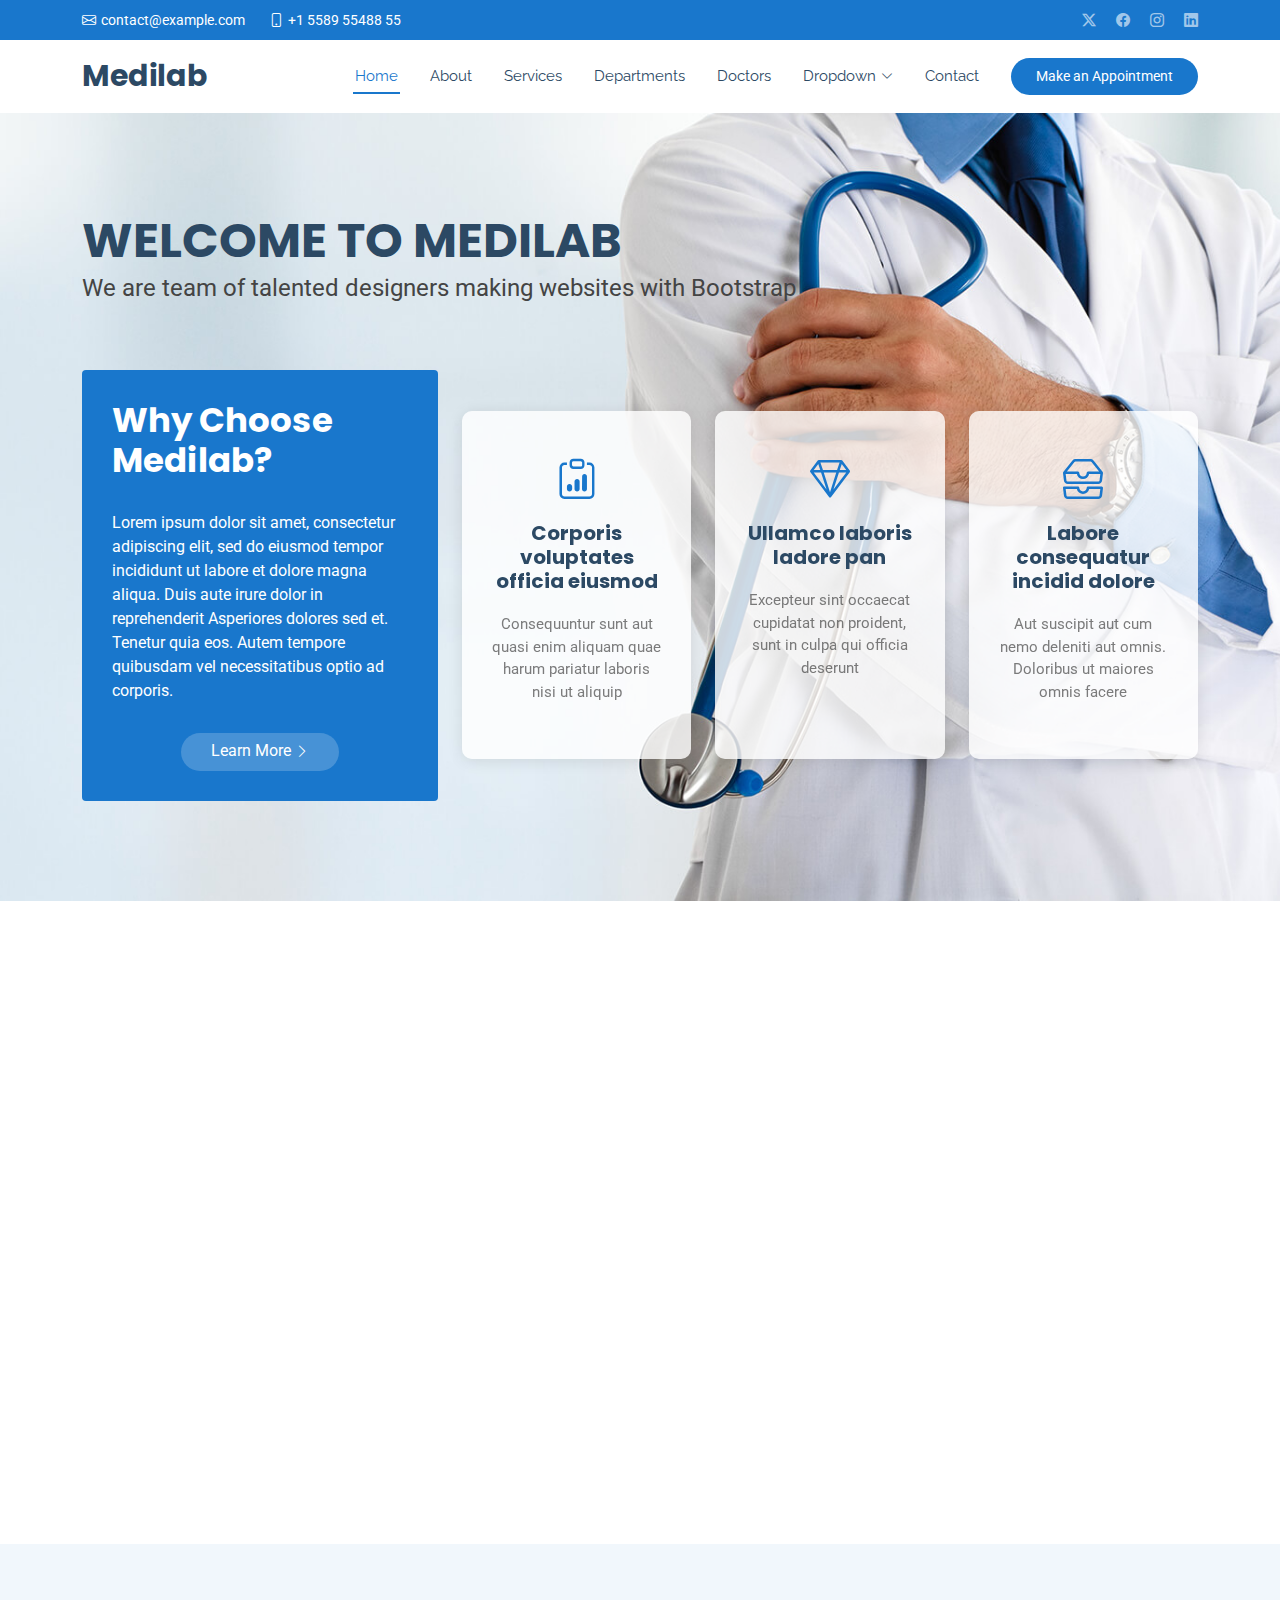
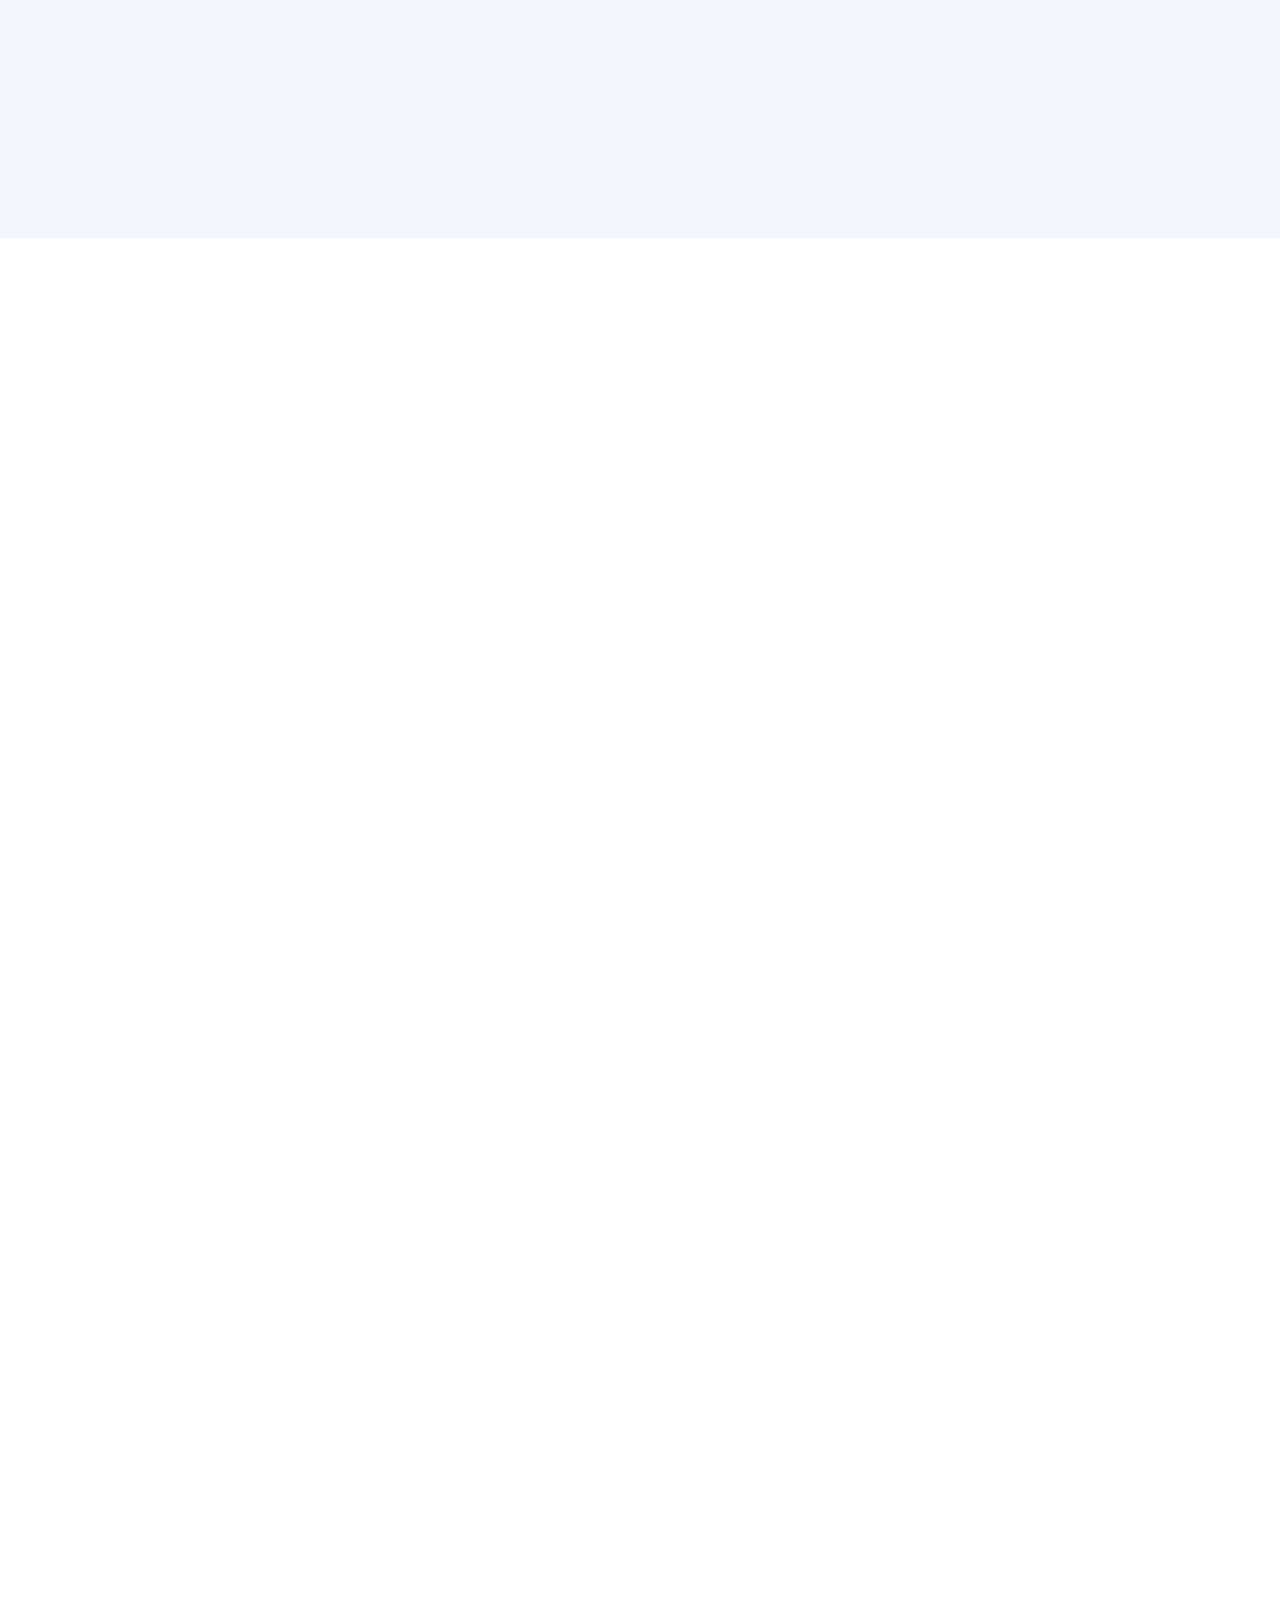
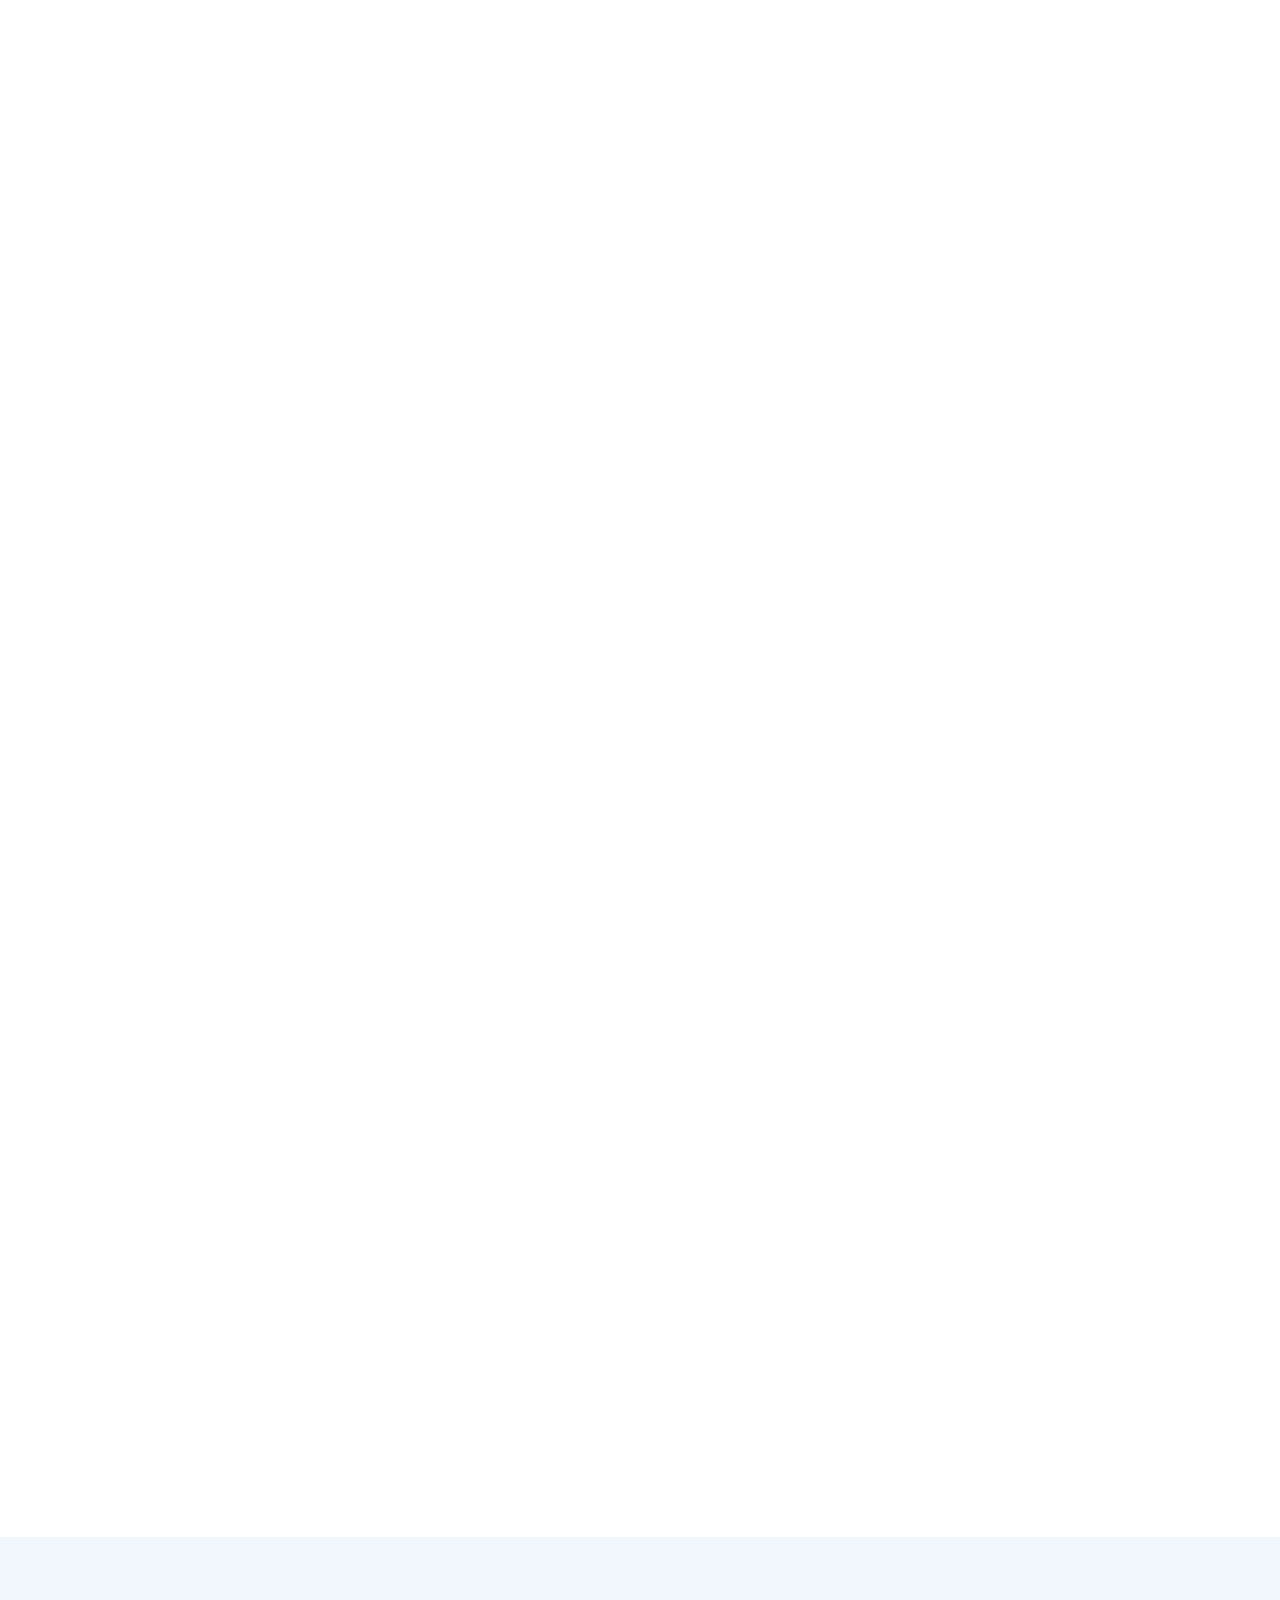
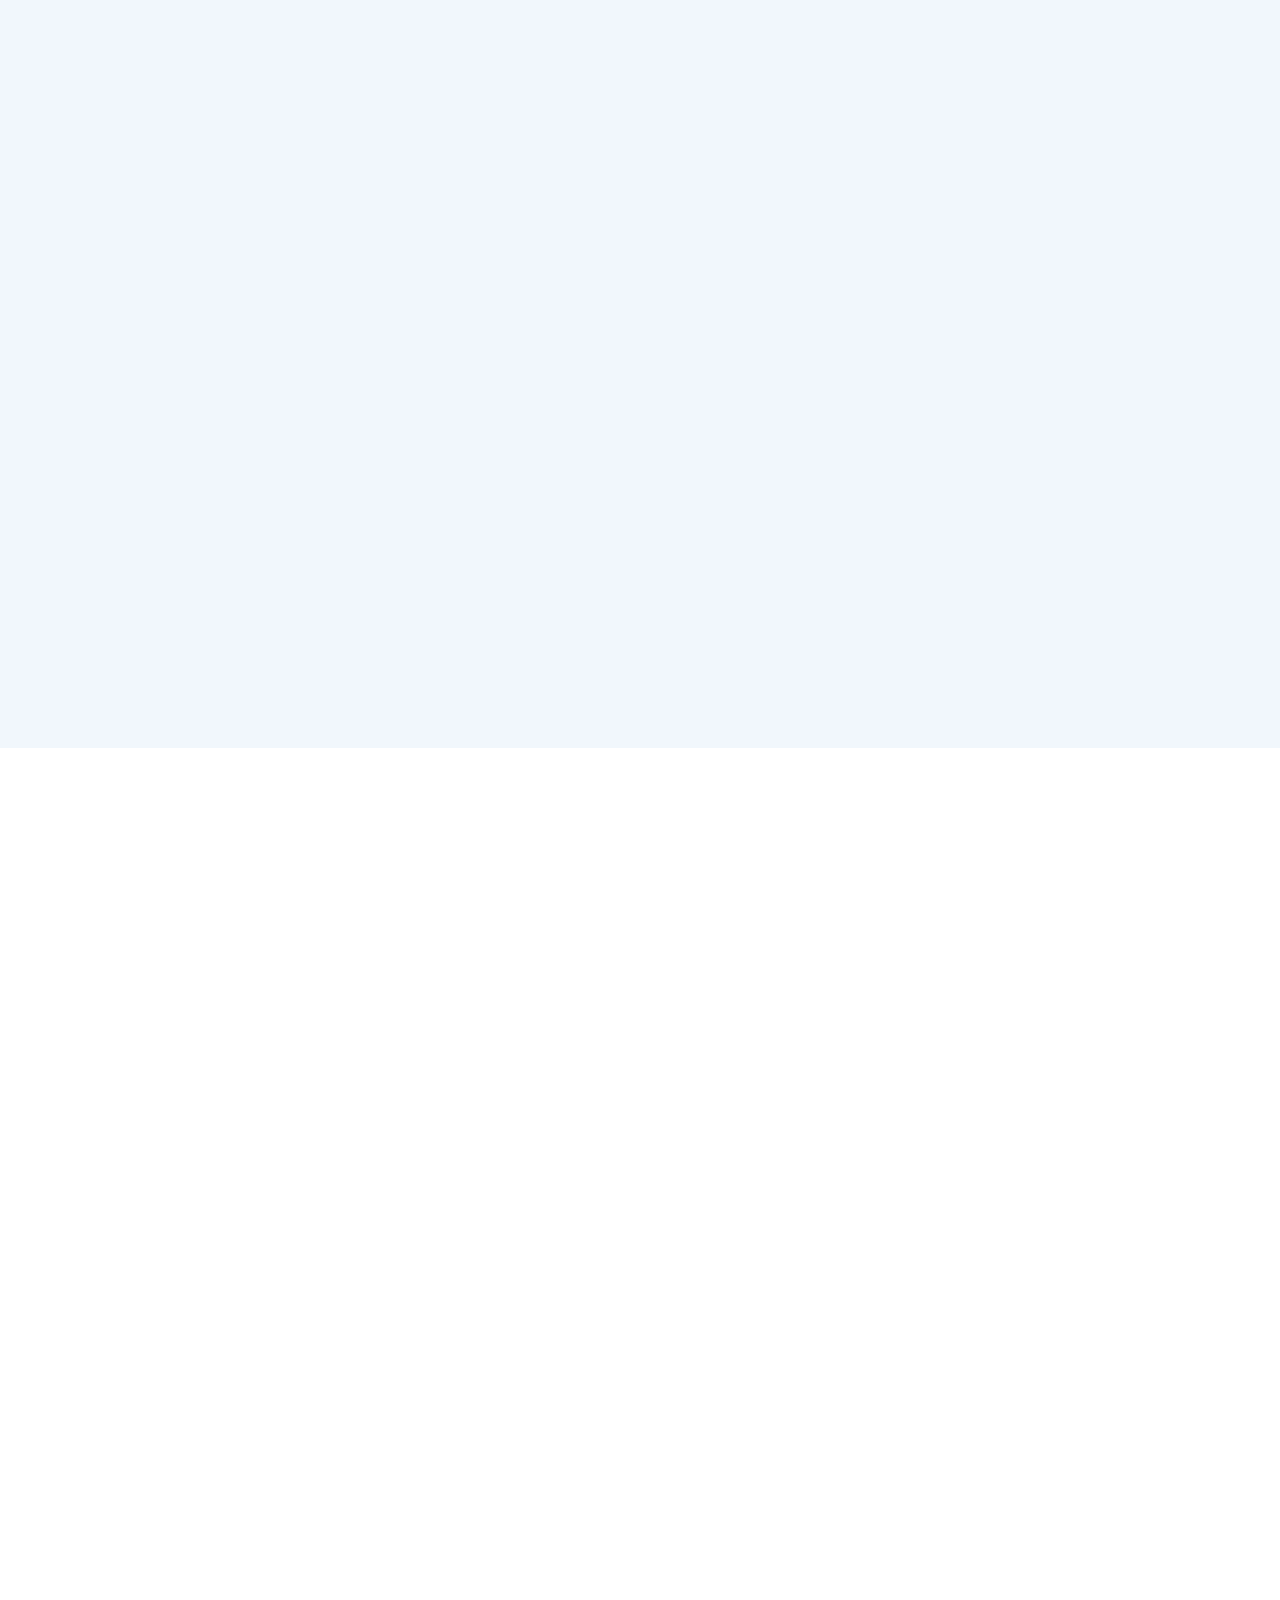
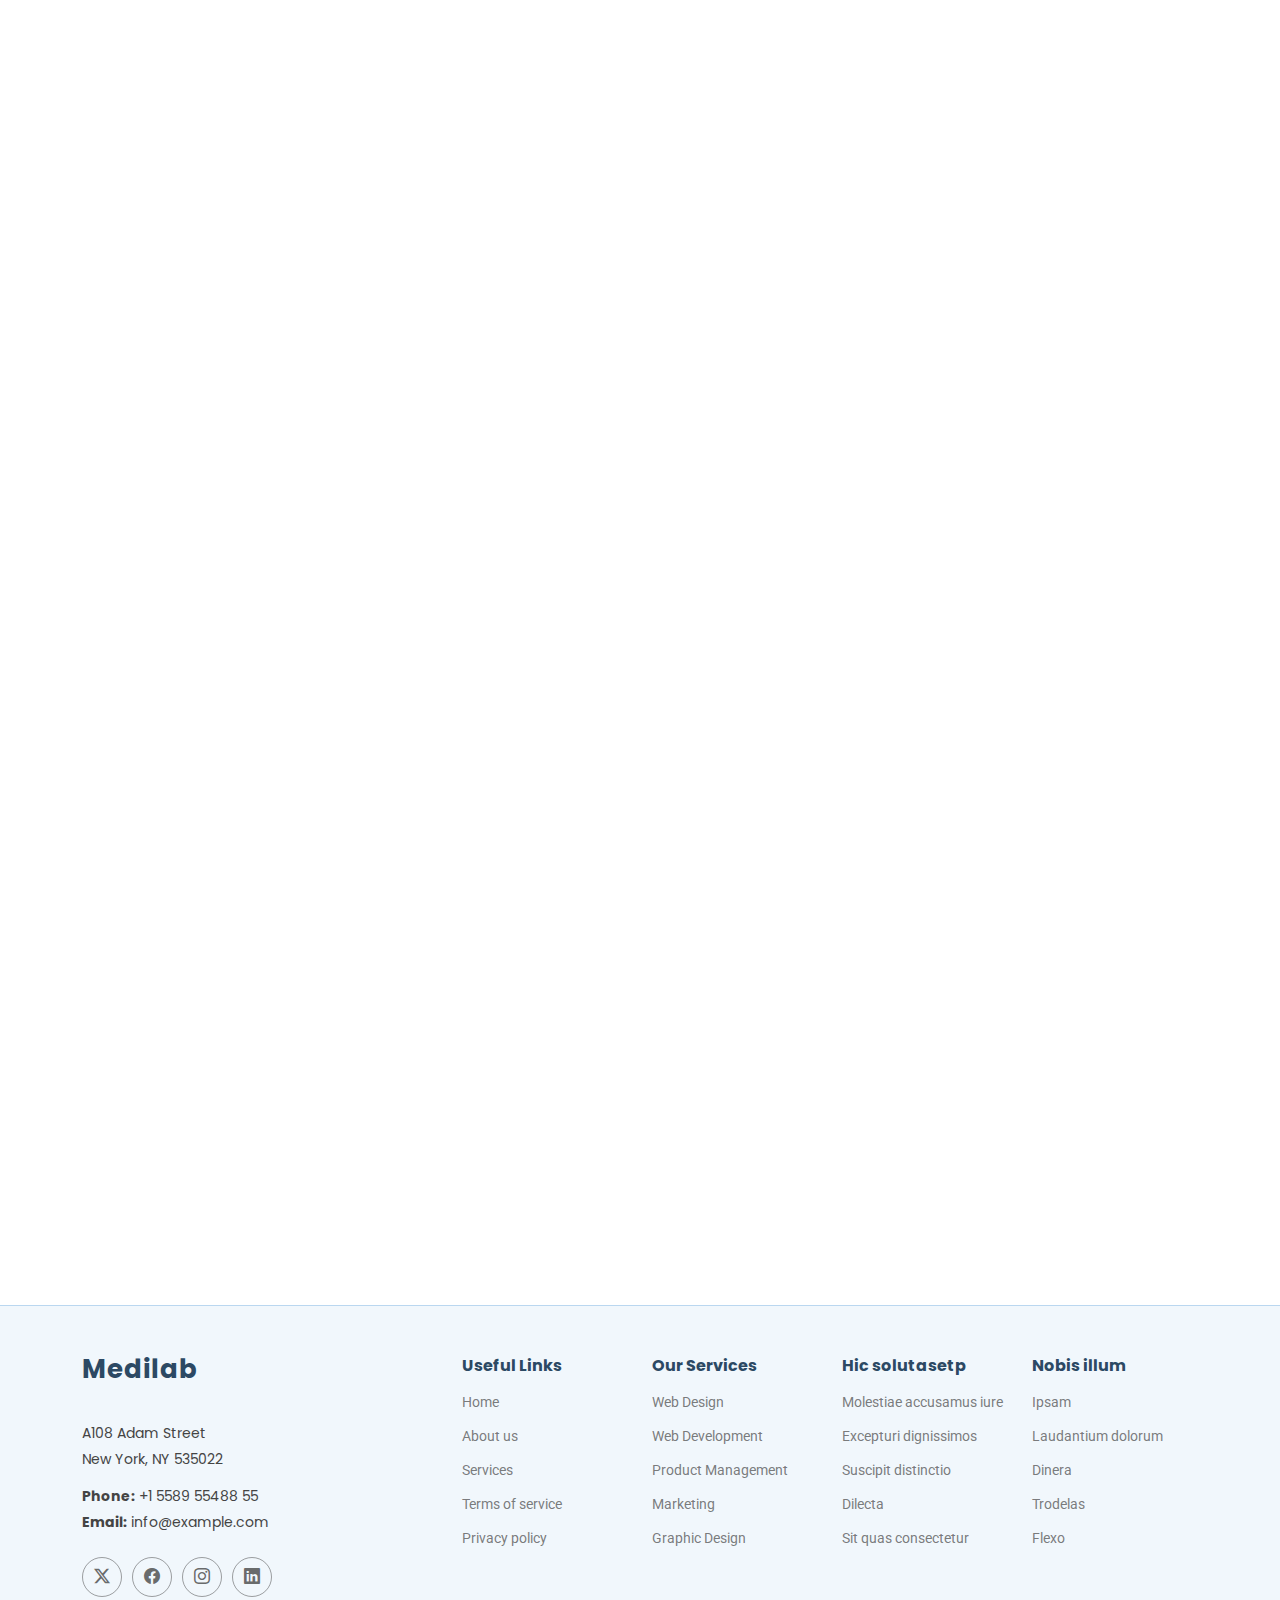
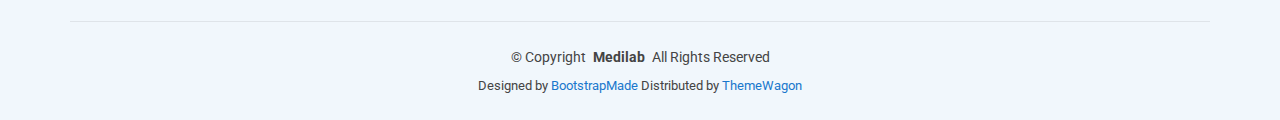
<file: index.html>
<!DOCTYPE html>
<html lang="en">

<head>
  <meta charset="utf-8">
  <meta content="width=device-width, initial-scale=1.0" name="viewport">
  <title>Index - Medilab Bootstrap Template</title>
  <meta name="description" content="">
  <meta name="keywords" content="">

  <!-- Favicons -->
  <link href="assets/img/favicon.png" rel="icon">
  <link href="assets/img/apple-touch-icon.png" rel="apple-touch-icon">

  <!-- Fonts -->
  <link href="https://fonts.googleapis.com" rel="preconnect">
  <link href="https://fonts.gstatic.com" rel="preconnect" crossorigin>
  <link href="https://fonts.googleapis.com/css2?family=Roboto:ital,wght@0,100;0,300;0,400;0,500;0,700;0,900;1,100;1,300;1,400;1,500;1,700;1,900&family=Poppins:ital,wght@0,100;0,200;0,300;0,400;0,500;0,600;0,700;0,800;0,900;1,100;1,200;1,300;1,400;1,500;1,600;1,700;1,800;1,900&family=Raleway:ital,wght@0,100;0,200;0,300;0,400;0,500;0,600;0,700;0,800;0,900;1,100;1,200;1,300;1,400;1,500;1,600;1,700;1,800;1,900&display=swap" rel="stylesheet">

  <!-- Vendor CSS Files -->
  <link href="assets/vendor/bootstrap/css/bootstrap.min.css" rel="stylesheet">
  <link href="assets/vendor/bootstrap-icons/bootstrap-icons.css" rel="stylesheet">
  <link href="assets/vendor/aos/aos.css" rel="stylesheet">
  <link href="assets/vendor/fontawesome-free/css/all.min.css" rel="stylesheet">
  <link href="assets/vendor/glightbox/css/glightbox.min.css" rel="stylesheet">
  <link href="assets/vendor/swiper/swiper-bundle.min.css" rel="stylesheet">

  <!-- Main CSS File -->
  <link href="assets/css/main.css" rel="stylesheet">

  <!-- =======================================================
  * Template Name: Medilab
  * Template URL: https://bootstrapmade.com/medilab-free-medical-bootstrap-theme/
  * Updated: Aug 07 2024 with Bootstrap v5.3.3
  * Author: BootstrapMade.com
  * License: https://bootstrapmade.com/license/
  ======================================================== -->
</head>

<body class="index-page">

  <header id="header" class="header sticky-top">

    <div class="topbar d-flex align-items-center">
      <div class="container d-flex justify-content-center justify-content-md-between">
        <div class="contact-info d-flex align-items-center">
          <i class="bi bi-envelope d-flex align-items-center"><a href="mailto:contact@example.com">contact@example.com</a></i>
          <i class="bi bi-phone d-flex align-items-center ms-4"><span>+1 5589 55488 55</span></i>
        </div>
        <div class="social-links d-none d-md-flex align-items-center">
          <a href="#" class="twitter"><i class="bi bi-twitter-x"></i></a>
          <a href="#" class="facebook"><i class="bi bi-facebook"></i></a>
          <a href="#" class="instagram"><i class="bi bi-instagram"></i></a>
          <a href="#" class="linkedin"><i class="bi bi-linkedin"></i></a>
        </div>
      </div>
    </div><!-- End Top Bar -->

    <div class="branding d-flex align-items-center">

      <div class="container position-relative d-flex align-items-center justify-content-between">
        <a href="index.html" class="logo d-flex align-items-center me-auto">
          <!-- Uncomment the line below if you also wish to use an image logo -->
          <!-- <img src="assets/img/logo.png" alt=""> -->
          <h1 class="sitename">Medilab</h1>
        </a>

        <nav id="navmenu" class="navmenu">
          <ul>
            <li><a href="#hero" class="active">Home<br></a></li>
            <li><a href="#about">About</a></li>
            <li><a href="#services">Services</a></li>
            <li><a href="#departments">Departments</a></li>
            <li><a href="#doctors">Doctors</a></li>
            <li class="dropdown"><a href="#"><span>Dropdown</span> <i class="bi bi-chevron-down toggle-dropdown"></i></a>
              <ul>
                <li><a href="#">Dropdown 1</a></li>
                <li class="dropdown"><a href="#"><span>Deep Dropdown</span> <i class="bi bi-chevron-down toggle-dropdown"></i></a>
                  <ul>
                    <li><a href="#">Deep Dropdown 1</a></li>
                    <li><a href="#">Deep Dropdown 2</a></li>
                    <li><a href="#">Deep Dropdown 3</a></li>
                    <li><a href="#">Deep Dropdown 4</a></li>
                    <li><a href="#">Deep Dropdown 5</a></li>
                  </ul>
                </li>
                <li><a href="#">Dropdown 2</a></li>
                <li><a href="#">Dropdown 3</a></li>
                <li><a href="#">Dropdown 4</a></li>
              </ul>
            </li>
            <li><a href="#contact">Contact</a></li>
          </ul>
          <i class="mobile-nav-toggle d-xl-none bi bi-list"></i>
        </nav>

        <a class="cta-btn d-none d-sm-block" href="#appointment">Make an Appointment</a>

      </div>

    </div>

  </header>

  <main class="main">

    <!-- Hero Section -->
    <section id="hero" class="hero section light-background">

      <img src="assets/img/hero-bg.jpg" alt="" data-aos="fade-in">

      <div class="container position-relative">

        <div class="welcome position-relative" data-aos="fade-down" data-aos-delay="100">
          <h2>WELCOME TO MEDILAB</h2>
          <p>We are team of talented designers making websites with Bootstrap</p>
        </div><!-- End Welcome -->

        <div class="content row gy-4">
          <div class="col-lg-4 d-flex align-items-stretch">
            <div class="why-box" data-aos="zoom-out" data-aos-delay="200">
              <h3>Why Choose Medilab?</h3>
              <p>   
                Lorem ipsum dolor sit amet, consectetur adipiscing elit, sed do eiusmod tempor incididunt ut labore et dolore magna aliqua. Duis aute irure dolor in reprehenderit
                Asperiores dolores sed et. Tenetur quia eos. Autem tempore quibusdam vel necessitatibus optio ad corporis.
              </p>
              <div class="text-center">
                <a href="#about" class="more-btn"><span>Learn More</span> <i class="bi bi-chevron-right"></i></a>
              </div>
            </div>
          </div><!-- End Why Box -->

          <div class="col-lg-8 d-flex align-items-stretch">
            <div class="d-flex flex-column justify-content-center">
              <div class="row gy-4">

                <div class="col-xl-4 d-flex align-items-stretch">
                  <div class="icon-box" data-aos="zoom-out" data-aos-delay="300">
                    <i class="bi bi-clipboard-data"></i>
                    <h4>Corporis voluptates officia eiusmod</h4>
                    <p>Consequuntur sunt aut quasi enim aliquam quae harum pariatur laboris nisi ut aliquip</p>
                  </div>
                </div><!-- End Icon Box -->

                <div class="col-xl-4 d-flex align-items-stretch">
                  <div class="icon-box" data-aos="zoom-out" data-aos-delay="400">
                    <i class="bi bi-gem"></i>
                    <h4>Ullamco laboris ladore pan</h4>
                    <p>Excepteur sint occaecat cupidatat non proident, sunt in culpa qui officia deserunt</p>
                  </div>
                </div><!-- End Icon Box -->

                <div class="col-xl-4 d-flex align-items-stretch">
                  <div class="icon-box" data-aos="zoom-out" data-aos-delay="500">
                    <i class="bi bi-inboxes"></i>
                    <h4>Labore consequatur incidid dolore</h4>
                    <p>Aut suscipit aut cum nemo deleniti aut omnis. Doloribus ut maiores omnis facere</p>
                  </div>
                </div><!-- End Icon Box -->

              </div>
            </div>
          </div>
        </div><!-- End  Content-->

      </div>

    </section><!-- /Hero Section -->

    <!-- About Section -->
    <section id="about" class="about section">

      <div class="container">

        <div class="row gy-4 gx-5">

          <div class="col-lg-6 position-relative align-self-start" data-aos="fade-up" data-aos-delay="200">
            <img src="assets/img/about.jpg" class="img-fluid" alt="">
            <a href="https://www.youtube.com/watch?v=Y7f98aduVJ8" class="glightbox pulsating-play-btn"></a>
          </div>

          <div class="col-lg-6 content" data-aos="fade-up" data-aos-delay="100">
            <h3>About Us</h3>
            <p>
              Dolor iure expedita id fuga asperiores qui sunt consequatur minima. Quidem voluptas deleniti. Sit quia molestiae quia quas qui magnam itaque veritatis dolores. Corrupti totam ut eius incidunt reiciendis veritatis asperiores placeat.
            </p>
            <ul>
              <li>
                <i class="fa-solid fa-vial-circle-check"></i>
                <div>
                  <h5>Ullamco laboris nisi ut aliquip consequat</h5>
                  <p>Magni facilis facilis repellendus cum excepturi quaerat praesentium libre trade</p>
                </div>
              </li>
              <li>
                <i class="fa-solid fa-pump-medical"></i>
                <div>
                  <h5>Magnam soluta odio exercitationem reprehenderi</h5>
                  <p>Quo totam dolorum at pariatur aut distinctio dolorum laudantium illo direna pasata redi</p>
                </div>
              </li>
              <li>
                <i class="fa-solid fa-heart-circle-xmark"></i>
                <div>
                  <h5>Voluptatem et qui exercitationem</h5>
                  <p>Et velit et eos maiores est tempora et quos dolorem autem tempora incidunt maxime veniam</p>
                </div>
              </li>
            </ul>
          </div>

        </div>

      </div>

    </section><!-- /About Section -->

    <!-- Stats Section -->
    <section id="stats" class="stats section light-background">

      <div class="container" data-aos="fade-up" data-aos-delay="100">

        <div class="row gy-4">

          <div class="col-lg-3 col-md-6 d-flex flex-column align-items-center">
            <i class="fa-solid fa-user-doctor"></i>
            <div class="stats-item">
              <span data-purecounter-start="0" data-purecounter-end="85" data-purecounter-duration="1" class="purecounter"></span>
              <p>Doctors</p>
            </div>
          </div><!-- End Stats Item -->

          <div class="col-lg-3 col-md-6 d-flex flex-column align-items-center">
            <i class="fa-regular fa-hospital"></i>
            <div class="stats-item">
              <span data-purecounter-start="0" data-purecounter-end="18" data-purecounter-duration="1" class="purecounter"></span>
              <p>Departments</p>
            </div>
          </div><!-- End Stats Item -->

          <div class="col-lg-3 col-md-6 d-flex flex-column align-items-center">
            <i class="fas fa-flask"></i>
            <div class="stats-item">
              <span data-purecounter-start="0" data-purecounter-end="12" data-purecounter-duration="1" class="purecounter"></span>
              <p>Research Labs</p>
            </div>
          </div><!-- End Stats Item -->

          <div class="col-lg-3 col-md-6 d-flex flex-column align-items-center">
            <i class="fas fa-award"></i>
            <div class="stats-item">
              <span data-purecounter-start="0" data-purecounter-end="150" data-purecounter-duration="1" class="purecounter"></span>
              <p>Awards</p>
            </div>
          </div><!-- End Stats Item -->

        </div>

      </div>

    </section><!-- /Stats Section -->

    <!-- Services Section -->
    <section id="services" class="services section">

      <!-- Section Title -->
      <div class="container section-title" data-aos="fade-up">
        <h2>Services</h2>
        <p>Necessitatibus eius consequatur ex aliquid fuga eum quidem sint consectetur velit</p>
      </div><!-- End Section Title -->

      <div class="container">

        <div class="row gy-4">

          <div class="col-lg-4 col-md-6" data-aos="fade-up" data-aos-delay="100">
            <div class="service-item  position-relative">
              <div class="icon">
                <i class="fas fa-heartbeat"></i>
              </div>
              <a href="#" class="stretched-link">
                <h3>Nesciunt Mete</h3>
              </a>
              <p>Provident nihil minus qui consequatur non omnis maiores. Eos accusantium minus dolores iure perferendis tempore et consequatur.</p>
            </div>
          </div><!-- End Service Item -->

          <div class="col-lg-4 col-md-6" data-aos="fade-up" data-aos-delay="200">
            <div class="service-item position-relative">
              <div class="icon">
                <i class="fas fa-pills"></i>
              </div>
              <a href="#" class="stretched-link">
                <h3>Eosle Commodi</h3>
              </a>
              <p>Ut autem aut autem non a. Sint sint sit facilis nam iusto sint. Libero corrupti neque eum hic non ut nesciunt dolorem.</p>
            </div>
          </div><!-- End Service Item -->

          <div class="col-lg-4 col-md-6" data-aos="fade-up" data-aos-delay="300">
            <div class="service-item position-relative">
              <div class="icon">
                <i class="fas fa-hospital-user"></i>
              </div>
              <a href="#" class="stretched-link">
                <h3>Ledo Markt</h3>
              </a>
              <p>Ut excepturi voluptatem nisi sed. Quidem fuga consequatur. Minus ea aut. Vel qui id voluptas adipisci eos earum corrupti.</p>
            </div>
          </div><!-- End Service Item -->

          <div class="col-lg-4 col-md-6" data-aos="fade-up" data-aos-delay="400">
            <div class="service-item position-relative">
              <div class="icon">
                <i class="fas fa-dna"></i>
              </div>
              <a href="#" class="stretched-link">
                <h3>Asperiores Commodit</h3>
              </a>
              <p>Non et temporibus minus omnis sed dolor esse consequatur. Cupiditate sed error ea fuga sit provident adipisci neque.</p>
              <a href="#" class="stretched-link"></a>
            </div>
          </div><!-- End Service Item -->

          <div class="col-lg-4 col-md-6" data-aos="fade-up" data-aos-delay="500">
            <div class="service-item position-relative">
              <div class="icon">
                <i class="fas fa-wheelchair"></i>
              </div>
              <a href="#" class="stretched-link">
                <h3>Velit Doloremque</h3>
              </a>
              <p>Cumque et suscipit saepe. Est maiores autem enim facilis ut aut ipsam corporis aut. Sed animi at autem alias eius labore.</p>
              <a href="#" class="stretched-link"></a>
            </div>
          </div><!-- End Service Item -->

          <div class="col-lg-4 col-md-6" data-aos="fade-up" data-aos-delay="600">
            <div class="service-item position-relative">
              <div class="icon">
                <i class="fas fa-notes-medical"></i>
              </div>
              <a href="#" class="stretched-link">
                <h3>Dolori Architecto</h3>
              </a>
              <p>Hic molestias ea quibusdam eos. Fugiat enim doloremque aut neque non et debitis iure. Corrupti recusandae ducimus enim.</p>
              <a href="#" class="stretched-link"></a>
            </div>
          </div><!-- End Service Item -->

        </div>

      </div>

    </section><!-- /Services Section -->

    <!-- Appointment Section -->
    <section id="appointment" class="appointment section">

      <!-- Section Title -->
      <div class="container section-title" data-aos="fade-up">
        <h2>Appointment</h2>
        <p>Necessitatibus eius consequatur ex aliquid fuga eum quidem sint consectetur velit</p>
      </div><!-- End Section Title -->

      <div class="container" data-aos="fade-up" data-aos-delay="100">

        <form action="forms/appointment.php" method="post" role="form" class="php-email-form">
          <div class="row">
            <div class="col-md-4 form-group">
              <input type="text" name="name" class="form-control" id="name" placeholder="Your Name" required="">
            </div>
            <div class="col-md-4 form-group mt-3 mt-md-0">
              <input type="email" class="form-control" name="email" id="email" placeholder="Your Email" required="">
            </div>
            <div class="col-md-4 form-group mt-3 mt-md-0">
              <input type="tel" class="form-control" name="phone" id="phone" placeholder="Your Phone" required="">
            </div>
          </div>
          <div class="row">
            <div class="col-md-4 form-group mt-3">
              <input type="datetime-local" name="date" class="form-control datepicker" id="date" placeholder="Appointment Date" required="">
            </div>
            <div class="col-md-4 form-group mt-3">
              <select name="department" id="department" class="form-select" required="">
                <option value="">Select Department</option>
                <option value="Department 1">Department 1</option>
                <option value="Department 2">Department 2</option>
                <option value="Department 3">Department 3</option>
              </select>
            </div>
            <div class="col-md-4 form-group mt-3">
              <select name="doctor" id="doctor" class="form-select" required="">
                <option value="">Select Doctor</option>
                <option value="Doctor 1">Doctor 1</option>
                <option value="Doctor 2">Doctor 2</option>
                <option value="Doctor 3">Doctor 3</option>
              </select>
            </div>
          </div>

          <div class="form-group mt-3">
            <textarea class="form-control" name="message" rows="5" placeholder="Message (Optional)"></textarea>
          </div>
          <div class="mt-3">
            <div class="loading">Loading</div>
            <div class="error-message"></div>
            <div class="sent-message">Your appointment request has been sent successfully. Thank you!</div>
            <div class="text-center"><button type="submit">Make an Appointment</button></div>
          </div>
        </form>

      </div>

    </section><!-- /Appointment Section -->

    <!-- Departments Section -->
    <section id="departments" class="departments section">

      <!-- Section Title -->
      <div class="container section-title" data-aos="fade-up">
        <h2>Departments</h2>
        <p>Necessitatibus eius consequatur ex aliquid fuga eum quidem sint consectetur velit</p>
      </div><!-- End Section Title -->

      <div class="container" data-aos="fade-up" data-aos-delay="100">

        <div class="row">
          <div class="col-lg-3">
            <ul class="nav nav-tabs flex-column">
              <li class="nav-item">
                <a class="nav-link active show" data-bs-toggle="tab" href="#departments-tab-1">Cardiology</a>
              </li>
              <li class="nav-item">
                <a class="nav-link" data-bs-toggle="tab" href="#departments-tab-2">Neurology</a>
              </li>
              <li class="nav-item">
                <a class="nav-link" data-bs-toggle="tab" href="#departments-tab-3">Hepatology</a>
              </li>
              <li class="nav-item">
                <a class="nav-link" data-bs-toggle="tab" href="#departments-tab-4">Pediatrics</a>
              </li>
              <li class="nav-item">
                <a class="nav-link" data-bs-toggle="tab" href="#departments-tab-5">Eye Care</a>
              </li>
            </ul>
          </div>
          <div class="col-lg-9 mt-4 mt-lg-0">
            <div class="tab-content">
              <div class="tab-pane active show" id="departments-tab-1">
                <div class="row">
                  <div class="col-lg-8 details order-2 order-lg-1">
                    <h3>Cardiology</h3>
                    <p class="fst-italic">Qui laudantium consequatur laborum sit qui ad sapiente dila parde sonata raqer a videna mareta paulona marka</p>
                    <p>Et nobis maiores eius. Voluptatibus ut enim blanditiis atque harum sint. Laborum eos ipsum ipsa odit magni. Incidunt hic ut molestiae aut qui. Est repellat minima eveniet eius et quis magni nihil. Consequatur dolorem quaerat quos qui similique accusamus nostrum rem vero</p>
                  </div>
                  <div class="col-lg-4 text-center order-1 order-lg-2">
                    <img src="assets/img/departments-1.jpg" alt="" class="img-fluid">
                  </div>
                </div>
              </div>
              <div class="tab-pane" id="departments-tab-2">
                <div class="row">
                  <div class="col-lg-8 details order-2 order-lg-1">
                    <h3>Et blanditiis nemo veritatis excepturi</h3>
                    <p class="fst-italic">Qui laudantium consequatur laborum sit qui ad sapiente dila parde sonata raqer a videna mareta paulona marka</p>
                    <p>Ea ipsum voluptatem consequatur quis est. Illum error ullam omnis quia et reiciendis sunt sunt est. Non aliquid repellendus itaque accusamus eius et velit ipsa voluptates. Optio nesciunt eaque beatae accusamus lerode pakto madirna desera vafle de nideran pal</p>
                  </div>
                  <div class="col-lg-4 text-center order-1 order-lg-2">
                    <img src="assets/img/departments-2.jpg" alt="" class="img-fluid">
                  </div>
                </div>
              </div>
              <div class="tab-pane" id="departments-tab-3">
                <div class="row">
                  <div class="col-lg-8 details order-2 order-lg-1">
                    <h3>Impedit facilis occaecati odio neque aperiam sit</h3>
                    <p class="fst-italic">Eos voluptatibus quo. Odio similique illum id quidem non enim fuga. Qui natus non sunt dicta dolor et. In asperiores velit quaerat perferendis aut</p>
                    <p>Iure officiis odit rerum. Harum sequi eum illum corrupti culpa veritatis quisquam. Neque necessitatibus illo rerum eum ut. Commodi ipsam minima molestiae sed laboriosam a iste odio. Earum odit nesciunt fugiat sit ullam. Soluta et harum voluptatem optio quae</p>
                  </div>
                  <div class="col-lg-4 text-center order-1 order-lg-2">
                    <img src="assets/img/departments-3.jpg" alt="" class="img-fluid">
                  </div>
                </div>
              </div>
              <div class="tab-pane" id="departments-tab-4">
                <div class="row">
                  <div class="col-lg-8 details order-2 order-lg-1">
                    <h3>Fuga dolores inventore laboriosam ut est accusamus laboriosam dolore</h3>
                    <p class="fst-italic">Totam aperiam accusamus. Repellat consequuntur iure voluptas iure porro quis delectus</p>
                    <p>Eaque consequuntur consequuntur libero expedita in voluptas. Nostrum ipsam necessitatibus aliquam fugiat debitis quis velit. Eum ex maxime error in consequatur corporis atque. Eligendi asperiores sed qui veritatis aperiam quia a laborum inventore</p>
                  </div>
                  <div class="col-lg-4 text-center order-1 order-lg-2">
                    <img src="assets/img/departments-4.jpg" alt="" class="img-fluid">
                  </div>
                </div>
              </div>
              <div class="tab-pane" id="departments-tab-5">
                <div class="row">
                  <div class="col-lg-8 details order-2 order-lg-1">
                    <h3>Est eveniet ipsam sindera pad rone matrelat sando reda</h3>
                    <p class="fst-italic">Omnis blanditiis saepe eos autem qui sunt debitis porro quia.</p>
                    <p>Exercitationem nostrum omnis. Ut reiciendis repudiandae minus. Omnis recusandae ut non quam ut quod eius qui. Ipsum quia odit vero atque qui quibusdam amet. Occaecati sed est sint aut vitae molestiae voluptate vel</p>
                  </div>
                  <div class="col-lg-4 text-center order-1 order-lg-2">
                    <img src="assets/img/departments-5.jpg" alt="" class="img-fluid">
                  </div>
                </div>
              </div>
            </div>
          </div>
        </div>

      </div>

    </section><!-- /Departments Section -->

    <!-- Doctors Section -->
    <section id="doctors" class="doctors section">

      <!-- Section Title -->
      <div class="container section-title" data-aos="fade-up">
        <h2>Doctors</h2>
        <p>Necessitatibus eius consequatur ex aliquid fuga eum quidem sint consectetur velit</p>
      </div><!-- End Section Title -->

      <div class="container">

        <div class="row gy-4">

          <div class="col-lg-6" data-aos="fade-up" data-aos-delay="100">
            <div class="team-member d-flex align-items-start">
              <div class="pic"><img src="assets/img/doctors/doctors-1.jpg" class="img-fluid" alt=""></div>
              <div class="member-info">
                <h4>Walter White</h4>
                <span>Chief Medical Officer</span>
                <p>Explicabo voluptatem mollitia et repellat qui dolorum quasi</p>
                <div class="social">
                  <a href=""><i class="bi bi-twitter-x"></i></a>
                  <a href=""><i class="bi bi-facebook"></i></a>
                  <a href=""><i class="bi bi-instagram"></i></a>
                  <a href=""> <i class="bi bi-linkedin"></i> </a>
                </div>
              </div>
            </div>
          </div><!-- End Team Member -->

          <div class="col-lg-6" data-aos="fade-up" data-aos-delay="200">
            <div class="team-member d-flex align-items-start">
              <div class="pic"><img src="assets/img/doctors/doctors-2.jpg" class="img-fluid" alt=""></div>
              <div class="member-info">
                <h4>Sarah Jhonson</h4>
                <span>Anesthesiologist</span>
                <p>Aut maiores voluptates amet et quis praesentium qui senda para</p>
                <div class="social">
                  <a href=""><i class="bi bi-twitter-x"></i></a>
                  <a href=""><i class="bi bi-facebook"></i></a>
                  <a href=""><i class="bi bi-instagram"></i></a>
                  <a href=""> <i class="bi bi-linkedin"></i> </a>
                </div>
              </div>
            </div>
          </div><!-- End Team Member -->

          <div class="col-lg-6" data-aos="fade-up" data-aos-delay="300">
            <div class="team-member d-flex align-items-start">
              <div class="pic"><img src="assets/img/doctors/doctors-3.jpg" class="img-fluid" alt=""></div>
              <div class="member-info">
                <h4>William Anderson</h4>
                <span>Cardiology</span>
                <p>Quisquam facilis cum velit laborum corrupti fuga rerum quia</p>
                <div class="social">
                  <a href=""><i class="bi bi-twitter-x"></i></a>
                  <a href=""><i class="bi bi-facebook"></i></a>
                  <a href=""><i class="bi bi-instagram"></i></a>
                  <a href=""> <i class="bi bi-linkedin"></i> </a>
                </div>
              </div>
            </div>
          </div><!-- End Team Member -->

          <div class="col-lg-6" data-aos="fade-up" data-aos-delay="400">
            <div class="team-member d-flex align-items-start">
              <div class="pic"><img src="assets/img/doctors/doctors-4.jpg" class="img-fluid" alt=""></div>
              <div class="member-info">
                <h4>Amanda Jepson</h4>
                <span>Neurosurgeon</span>
                <p>Dolorum tempora officiis odit laborum officiis et et accusamus</p>
                <div class="social">
                  <a href=""><i class="bi bi-twitter-x"></i></a>
                  <a href=""><i class="bi bi-facebook"></i></a>
                  <a href=""><i class="bi bi-instagram"></i></a>
                  <a href=""> <i class="bi bi-linkedin"></i> </a>
                </div>
              </div>
            </div>
          </div><!-- End Team Member -->

        </div>

      </div>

    </section><!-- /Doctors Section -->

    <!-- Faq Section -->
    <section id="faq" class="faq section light-background">

      <!-- Section Title -->
      <div class="container section-title" data-aos="fade-up">
        <h2>Frequently Asked Questions</h2>
        <p>Necessitatibus eius consequatur ex aliquid fuga eum quidem sint consectetur velit</p>
      </div><!-- End Section Title -->

      <div class="container">

        <div class="row justify-content-center">

          <div class="col-lg-10" data-aos="fade-up" data-aos-delay="100">

            <div class="faq-container">

              <div class="faq-item faq-active">
                <h3>Non consectetur a erat nam at lectus urna duis?</h3>
                <div class="faq-content">
                  <p>Feugiat pretium nibh ipsum consequat. Tempus iaculis urna id volutpat lacus laoreet non curabitur gravida. Venenatis lectus magna fringilla urna porttitor rhoncus dolor purus non.</p>
                </div>
                <i class="faq-toggle bi bi-chevron-right"></i>
              </div><!-- End Faq item-->

              <div class="faq-item">
                <h3>Feugiat scelerisque varius morbi enim nunc faucibus?</h3>
                <div class="faq-content">
                  <p>Dolor sit amet consectetur adipiscing elit pellentesque habitant morbi. Id interdum velit laoreet id donec ultrices. Fringilla phasellus faucibus scelerisque eleifend donec pretium. Est pellentesque elit ullamcorper dignissim. Mauris ultrices eros in cursus turpis massa tincidunt dui.</p>
                </div>
                <i class="faq-toggle bi bi-chevron-right"></i>
              </div><!-- End Faq item-->

              <div class="faq-item">
                <h3>Dolor sit amet consectetur adipiscing elit pellentesque?</h3>
                <div class="faq-content">
                  <p>Eleifend mi in nulla posuere sollicitudin aliquam ultrices sagittis orci. Faucibus pulvinar elementum integer enim. Sem nulla pharetra diam sit amet nisl suscipit. Rutrum tellus pellentesque eu tincidunt. Lectus urna duis convallis convallis tellus. Urna molestie at elementum eu facilisis sed odio morbi quis</p>
                </div>
                <i class="faq-toggle bi bi-chevron-right"></i>
              </div><!-- End Faq item-->

              <div class="faq-item">
                <h3>Ac odio tempor orci dapibus. Aliquam eleifend mi in nulla?</h3>
                <div class="faq-content">
                  <p>Dolor sit amet consectetur adipiscing elit pellentesque habitant morbi. Id interdum velit laoreet id donec ultrices. Fringilla phasellus faucibus scelerisque eleifend donec pretium. Est pellentesque elit ullamcorper dignissim. Mauris ultrices eros in cursus turpis massa tincidunt dui.</p>
                </div>
                <i class="faq-toggle bi bi-chevron-right"></i>
              </div><!-- End Faq item-->

              <div class="faq-item">
                <h3>Tempus quam pellentesque nec nam aliquam sem et tortor?</h3>
                <div class="faq-content">
                  <p>Molestie a iaculis at erat pellentesque adipiscing commodo. Dignissim suspendisse in est ante in. Nunc vel risus commodo viverra maecenas accumsan. Sit amet nisl suscipit adipiscing bibendum est. Purus gravida quis blandit turpis cursus in</p>
                </div>
                <i class="faq-toggle bi bi-chevron-right"></i>
              </div><!-- End Faq item-->

              <div class="faq-item">
                <h3>Perspiciatis quod quo quos nulla quo illum ullam?</h3>
                <div class="faq-content">
                  <p>Enim ea facilis quaerat voluptas quidem et dolorem. Quis et consequatur non sed in suscipit sequi. Distinctio ipsam dolore et.</p>
                </div>
                <i class="faq-toggle bi bi-chevron-right"></i>
              </div><!-- End Faq item-->

            </div>

          </div><!-- End Faq Column-->

        </div>

      </div>

    </section><!-- /Faq Section -->

    <!-- Testimonials Section -->
    <section id="testimonials" class="testimonials section">

      <div class="container">

        <div class="row align-items-center">

          <div class="col-lg-5 info" data-aos="fade-up" data-aos-delay="100">
            <h3>Testimonials</h3>
            <p>
              Ullamco laboris nisi ut aliquip ex ea commodo consequat. Duis aute irure dolor in reprehenderit in voluptate
              velit esse cillum dolore eu fugiat nulla pariatur. Excepteur sint occaecat cupidatat non proident.
            </p>
          </div>

          <div class="col-lg-7" data-aos="fade-up" data-aos-delay="200">

            <div class="swiper init-swiper">
              <script type="application/json" class="swiper-config">
                {
                  "loop": true,
                  "speed": 600,
                  "autoplay": {
                    "delay": 5000
                  },
                  "slidesPerView": "auto",
                  "pagination": {
                    "el": ".swiper-pagination",
                    "type": "bullets",
                    "clickable": true
                  }
                }
              </script>
              <div class="swiper-wrapper">

                <div class="swiper-slide">
                  <div class="testimonial-item">
                    <div class="d-flex">
                      <img src="assets/img/testimonials/testimonials-1.jpg" class="testimonial-img flex-shrink-0" alt="">
                      <div>
                        <h3>Saul Goodman</h3>
                        <h4>Ceo &amp; Founder</h4>
                        <div class="stars">
                          <i class="bi bi-star-fill"></i><i class="bi bi-star-fill"></i><i class="bi bi-star-fill"></i><i class="bi bi-star-fill"></i><i class="bi bi-star-fill"></i>
                        </div>
                      </div>
                    </div>
                    <p>
                      <i class="bi bi-quote quote-icon-left"></i>
                      <span>Proin iaculis purus consequat sem cure digni ssim donec porttitora entum suscipit rhoncus. Accusantium quam, ultricies eget id, aliquam eget nibh et. Maecen aliquam, risus at semper.</span>
                      <i class="bi bi-quote quote-icon-right"></i>
                    </p>
                  </div>
                </div><!-- End testimonial item -->

                <div class="swiper-slide">
                  <div class="testimonial-item">
                    <div class="d-flex">
                      <img src="assets/img/testimonials/testimonials-2.jpg" class="testimonial-img flex-shrink-0" alt="">
                      <div>
                        <h3>Sara Wilsson</h3>
                        <h4>Designer</h4>
                        <div class="stars">
                          <i class="bi bi-star-fill"></i><i class="bi bi-star-fill"></i><i class="bi bi-star-fill"></i><i class="bi bi-star-fill"></i><i class="bi bi-star-fill"></i>
                        </div>
                      </div>
                    </div>
                    <p>
                      <i class="bi bi-quote quote-icon-left"></i>
                      <span>Export tempor illum tamen malis malis eram quae irure esse labore quem cillum quid cillum eram malis quorum velit fore eram velit sunt aliqua noster fugiat irure amet legam anim culpa.</span>
                      <i class="bi bi-quote quote-icon-right"></i>
                    </p>
                  </div>
                </div><!-- End testimonial item -->

                <div class="swiper-slide">
                  <div class="testimonial-item">
                    <div class="d-flex">
                      <img src="assets/img/testimonials/testimonials-3.jpg" class="testimonial-img flex-shrink-0" alt="">
                      <div>
                        <h3>Jena Karlis</h3>
                        <h4>Store Owner</h4>
                        <div class="stars">
                          <i class="bi bi-star-fill"></i><i class="bi bi-star-fill"></i><i class="bi bi-star-fill"></i><i class="bi bi-star-fill"></i><i class="bi bi-star-fill"></i>
                        </div>
                      </div>
                    </div>
                    <p>
                      <i class="bi bi-quote quote-icon-left"></i>
                      <span>Enim nisi quem export duis labore cillum quae magna enim sint quorum nulla quem veniam duis minim tempor labore quem eram duis noster aute amet eram fore quis sint minim.</span>
                      <i class="bi bi-quote quote-icon-right"></i>
                    </p>
                  </div>
                </div><!-- End testimonial item -->

                <div class="swiper-slide">
                  <div class="testimonial-item">
                    <div class="d-flex">
                      <img src="assets/img/testimonials/testimonials-4.jpg" class="testimonial-img flex-shrink-0" alt="">
                      <div>
                        <h3>Matt Brandon</h3>
                        <h4>Freelancer</h4>
                        <div class="stars">
                          <i class="bi bi-star-fill"></i><i class="bi bi-star-fill"></i><i class="bi bi-star-fill"></i><i class="bi bi-star-fill"></i><i class="bi bi-star-fill"></i>
                        </div>
                      </div>
                    </div>
                    <p>
                      <i class="bi bi-quote quote-icon-left"></i>
                      <span>Fugiat enim eram quae cillum dolore dolor amet nulla culpa multos export minim fugiat minim velit minim dolor enim duis veniam ipsum anim magna sunt elit fore quem dolore labore illum veniam.</span>
                      <i class="bi bi-quote quote-icon-right"></i>
                    </p>
                  </div>
                </div><!-- End testimonial item -->

                <div class="swiper-slide">
                  <div class="testimonial-item">
                    <div class="d-flex">
                      <img src="assets/img/testimonials/testimonials-5.jpg" class="testimonial-img flex-shrink-0" alt="">
                      <div>
                        <h3>John Larson</h3>
                        <h4>Entrepreneur</h4>
                        <div class="stars">
                          <i class="bi bi-star-fill"></i><i class="bi bi-star-fill"></i><i class="bi bi-star-fill"></i><i class="bi bi-star-fill"></i><i class="bi bi-star-fill"></i>
                        </div>
                      </div>
                    </div>
                    <p>
                      <i class="bi bi-quote quote-icon-left"></i>
                      <span>Quis quorum aliqua sint quem legam fore sunt eram irure aliqua veniam tempor noster veniam enim culpa labore duis sunt culpa nulla illum cillum fugiat legam esse veniam culpa fore nisi cillum quid.</span>
                      <i class="bi bi-quote quote-icon-right"></i>
                    </p>
                  </div>
                </div><!-- End testimonial item -->

              </div>
              <div class="swiper-pagination"></div>
            </div>

          </div>

        </div>

      </div>

    </section><!-- /Testimonials Section -->

    <!-- Gallery Section -->
    <section id="gallery" class="gallery section">

      <!-- Section Title -->
      <div class="container section-title" data-aos="fade-up">
        <h2>Gallery</h2>
        <p>Necessitatibus eius consequatur ex aliquid fuga eum quidem sint consectetur velit</p>
      </div><!-- End Section Title -->

      <div class="container-fluid" data-aos="fade-up" data-aos-delay="100">

        <div class="row g-0">

          <div class="col-lg-3 col-md-4">
            <div class="gallery-item">
              <a href="assets/img/gallery/gallery-1.jpg" class="glightbox" data-gallery="images-gallery">
                <img src="assets/img/gallery/gallery-1.jpg" alt="" class="img-fluid">
              </a>
            </div>
          </div><!-- End Gallery Item -->

          <div class="col-lg-3 col-md-4">
            <div class="gallery-item">
              <a href="assets/img/gallery/gallery-2.jpg" class="glightbox" data-gallery="images-gallery">
                <img src="assets/img/gallery/gallery-2.jpg" alt="" class="img-fluid">
              </a>
            </div>
          </div><!-- End Gallery Item -->

          <div class="col-lg-3 col-md-4">
            <div class="gallery-item">
              <a href="assets/img/gallery/gallery-3.jpg" class="glightbox" data-gallery="images-gallery">
                <img src="assets/img/gallery/gallery-3.jpg" alt="" class="img-fluid">
              </a>
            </div>
          </div><!-- End Gallery Item -->

          <div class="col-lg-3 col-md-4">
            <div class="gallery-item">
              <a href="assets/img/gallery/gallery-4.jpg" class="glightbox" data-gallery="images-gallery">
                <img src="assets/img/gallery/gallery-4.jpg" alt="" class="img-fluid">
              </a>
            </div>
          </div><!-- End Gallery Item -->

          <div class="col-lg-3 col-md-4">
            <div class="gallery-item">
              <a href="assets/img/gallery/gallery-5.jpg" class="glightbox" data-gallery="images-gallery">
                <img src="assets/img/gallery/gallery-5.jpg" alt="" class="img-fluid">
              </a>
            </div>
          </div><!-- End Gallery Item -->

          <div class="col-lg-3 col-md-4">
            <div class="gallery-item">
              <a href="assets/img/gallery/gallery-6.jpg" class="glightbox" data-gallery="images-gallery">
                <img src="assets/img/gallery/gallery-6.jpg" alt="" class="img-fluid">
              </a>
            </div>
          </div><!-- End Gallery Item -->

          <div class="col-lg-3 col-md-4">
            <div class="gallery-item">
              <a href="assets/img/gallery/gallery-7.jpg" class="glightbox" data-gallery="images-gallery">
                <img src="assets/img/gallery/gallery-7.jpg" alt="" class="img-fluid">
              </a>
            </div>
          </div><!-- End Gallery Item -->

          <div class="col-lg-3 col-md-4">
            <div class="gallery-item">
              <a href="assets/img/gallery/gallery-8.jpg" class="glightbox" data-gallery="images-gallery">
                <img src="assets/img/gallery/gallery-8.jpg" alt="" class="img-fluid">
              </a>
            </div>
          </div><!-- End Gallery Item -->

        </div>

      </div>

    </section><!-- /Gallery Section -->

    <!-- Contact Section -->
    <section id="contact" class="contact section">

      <!-- Section Title -->
      <div class="container section-title" data-aos="fade-up">
        <h2>Contact</h2>
        <p>Necessitatibus eius consequatur ex aliquid fuga eum quidem sint consectetur velit</p>
      </div><!-- End Section Title -->

      <div class="mb-5" data-aos="fade-up" data-aos-delay="200">
        <iframe style="border:0; width: 100%; height: 270px;" src="https://www.google.com/maps/embed?pb=!1m14!1m8!1m3!1d48389.78314118045!2d-74.006138!3d40.710059!3m2!1i1024!2i768!4f13.1!3m3!1m2!1s0x89c25a22a3bda30d%3A0xb89d1fe6bc499443!2sDowntown%20Conference%20Center!5e0!3m2!1sen!2sus!4v1676961268712!5m2!1sen!2sus" frameborder="0" allowfullscreen="" loading="lazy" referrerpolicy="no-referrer-when-downgrade"></iframe>
      </div><!-- End Google Maps -->

      <div class="container" data-aos="fade-up" data-aos-delay="100">

        <div class="row gy-4">

          <div class="col-lg-4">
            <div class="info-item d-flex" data-aos="fade-up" data-aos-delay="300">
              <i class="bi bi-geo-alt flex-shrink-0"></i>
              <div>
                <h3>Location</h3>
                <p>A108 Adam Street, New York, NY 535022</p>
              </div>
            </div><!-- End Info Item -->

            <div class="info-item d-flex" data-aos="fade-up" data-aos-delay="400">
              <i class="bi bi-telephone flex-shrink-0"></i>
              <div>
                <h3>Call Us</h3>
                <p>+1 5589 55488 55</p>
              </div>
            </div><!-- End Info Item -->

            <div class="info-item d-flex" data-aos="fade-up" data-aos-delay="500">
              <i class="bi bi-envelope flex-shrink-0"></i>
              <div>
                <h3>Email Us</h3>
                <p>info@example.com</p>
              </div>
            </div><!-- End Info Item -->

          </div>

          <div class="col-lg-8">
            <form action="forms/contact.php" method="post" class="php-email-form" data-aos="fade-up" data-aos-delay="200">
              <div class="row gy-4">

                <div class="col-md-6">
                  <input type="text" name="name" class="form-control" placeholder="Your Name" required="">
                </div>

                <div class="col-md-6 ">
                  <input type="email" class="form-control" name="email" placeholder="Your Email" required="">
                </div>

                <div class="col-md-12">
                  <input type="text" class="form-control" name="subject" placeholder="Subject" required="">
                </div>

                <div class="col-md-12">
                  <textarea class="form-control" name="message" rows="6" placeholder="Message" required=""></textarea>
                </div>

                <div class="col-md-12 text-center">
                  <div class="loading">Loading</div>
                  <div class="error-message"></div>
                  <div class="sent-message">Your message has been sent. Thank you!</div>

                  <button type="submit">Send Message</button>
                </div>

              </div>
            </form>
          </div><!-- End Contact Form -->

        </div>

      </div>

    </section><!-- /Contact Section -->

  </main>

  <footer id="footer" class="footer light-background">

    <div class="container footer-top">
      <div class="row gy-4">
        <div class="col-lg-4 col-md-6 footer-about">
          <a href="index.html" class="logo d-flex align-items-center">
            <span class="sitename">Medilab</span>
          </a>
          <div class="footer-contact pt-3">
            <p>A108 Adam Street</p>
            <p>New York, NY 535022</p>
            <p class="mt-3"><strong>Phone:</strong> <span>+1 5589 55488 55</span></p>
            <p><strong>Email:</strong> <span>info@example.com</span></p>
          </div>
          <div class="social-links d-flex mt-4">
            <a href=""><i class="bi bi-twitter-x"></i></a>
            <a href=""><i class="bi bi-facebook"></i></a>
            <a href=""><i class="bi bi-instagram"></i></a>
            <a href=""><i class="bi bi-linkedin"></i></a>
          </div>
        </div>

        <div class="col-lg-2 col-md-3 footer-links">
          <h4>Useful Links</h4>
          <ul>
            <li><a href="#">Home</a></li>
            <li><a href="#">About us</a></li>
            <li><a href="#">Services</a></li>
            <li><a href="#">Terms of service</a></li>
            <li><a href="#">Privacy policy</a></li>
          </ul>
        </div>

        <div class="col-lg-2 col-md-3 footer-links">
          <h4>Our Services</h4>
          <ul>
            <li><a href="#">Web Design</a></li>
            <li><a href="#">Web Development</a></li>
            <li><a href="#">Product Management</a></li>
            <li><a href="#">Marketing</a></li>
            <li><a href="#">Graphic Design</a></li>
          </ul>
        </div>

        <div class="col-lg-2 col-md-3 footer-links">
          <h4>Hic solutasetp</h4>
          <ul>
            <li><a href="#">Molestiae accusamus iure</a></li>
            <li><a href="#">Excepturi dignissimos</a></li>
            <li><a href="#">Suscipit distinctio</a></li>
            <li><a href="#">Dilecta</a></li>
            <li><a href="#">Sit quas consectetur</a></li>
          </ul>
        </div>

        <div class="col-lg-2 col-md-3 footer-links">
          <h4>Nobis illum</h4>
          <ul>
            <li><a href="#">Ipsam</a></li>
            <li><a href="#">Laudantium dolorum</a></li>
            <li><a href="#">Dinera</a></li>
            <li><a href="#">Trodelas</a></li>
            <li><a href="#">Flexo</a></li>
          </ul>
        </div>

      </div>
    </div>

    <div class="container copyright text-center mt-4">
      <p>© <span>Copyright</span> <strong class="px-1 sitename">Medilab</strong> <span>All Rights Reserved</span></p>
      <div class="credits">
        <!-- All the links in the footer should remain intact. -->
        <!-- You can delete the links only if you've purchased the pro version. -->
        <!-- Licensing information: https://bootstrapmade.com/license/ -->
        <!-- Purchase the pro version with working PHP/AJAX contact form: [buy-url] -->
        Designed by <a href="https://bootstrapmade.com/">BootstrapMade</a> Distributed by <a href=“https://themewagon.com>ThemeWagon
      </div>
    </div>

  </footer>

  <!-- Scroll Top -->
  <a href="#" id="scroll-top" class="scroll-top d-flex align-items-center justify-content-center"><i class="bi bi-arrow-up-short"></i></a>

  <!-- Preloader -->
  <div id="preloader"></div>

  <!-- Vendor JS Files -->
  <script src="assets/vendor/bootstrap/js/bootstrap.bundle.min.js"></script>
  <script src="assets/vendor/php-email-form/validate.js"></script>
  <script src="assets/vendor/aos/aos.js"></script>
  <script src="assets/vendor/glightbox/js/glightbox.min.js"></script>
  <script src="assets/vendor/purecounter/purecounter_vanilla.js"></script>
  <script src="assets/vendor/swiper/swiper-bundle.min.js"></script>

  <!-- Main JS File -->
  <script src="assets/js/main.js"></script>

</body>

</html>
</file>
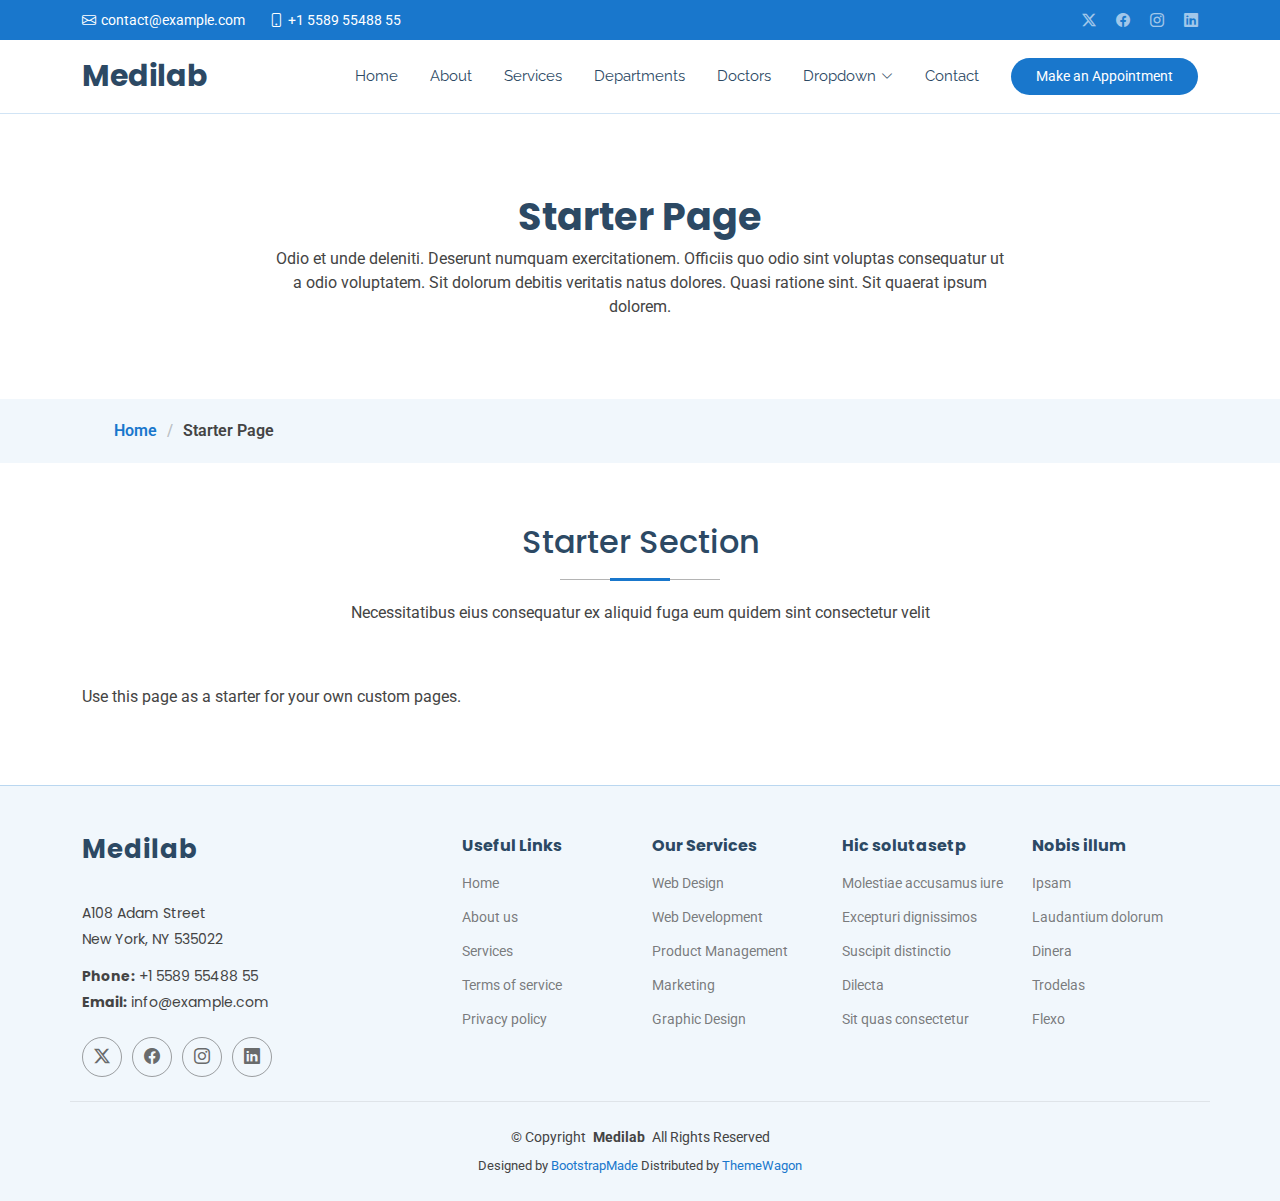
<file: starter-page.html>
<!DOCTYPE html>
<html lang="en">

<head>
  <meta charset="utf-8">
  <meta content="width=device-width, initial-scale=1.0" name="viewport">
  <title>Starter Page - Medilab Bootstrap Template</title>
  <meta name="description" content="">
  <meta name="keywords" content="">

  <!-- Favicons -->
  <link href="assets/img/favicon.png" rel="icon">
  <link href="assets/img/apple-touch-icon.png" rel="apple-touch-icon">

  <!-- Fonts -->
  <link href="https://fonts.googleapis.com" rel="preconnect">
  <link href="https://fonts.gstatic.com" rel="preconnect" crossorigin>
  <link href="https://fonts.googleapis.com/css2?family=Roboto:ital,wght@0,100;0,300;0,400;0,500;0,700;0,900;1,100;1,300;1,400;1,500;1,700;1,900&family=Poppins:ital,wght@0,100;0,200;0,300;0,400;0,500;0,600;0,700;0,800;0,900;1,100;1,200;1,300;1,400;1,500;1,600;1,700;1,800;1,900&family=Raleway:ital,wght@0,100;0,200;0,300;0,400;0,500;0,600;0,700;0,800;0,900;1,100;1,200;1,300;1,400;1,500;1,600;1,700;1,800;1,900&display=swap" rel="stylesheet">

  <!-- Vendor CSS Files -->
  <link href="assets/vendor/bootstrap/css/bootstrap.min.css" rel="stylesheet">
  <link href="assets/vendor/bootstrap-icons/bootstrap-icons.css" rel="stylesheet">
  <link href="assets/vendor/aos/aos.css" rel="stylesheet">
  <link href="assets/vendor/fontawesome-free/css/all.min.css" rel="stylesheet">
  <link href="assets/vendor/glightbox/css/glightbox.min.css" rel="stylesheet">
  <link href="assets/vendor/swiper/swiper-bundle.min.css" rel="stylesheet">

  <!-- Main CSS File -->
  <link href="assets/css/main.css" rel="stylesheet">

  <!-- =======================================================
  * Template Name: Medilab
  * Template URL: https://bootstrapmade.com/medilab-free-medical-bootstrap-theme/
  * Updated: Aug 07 2024 with Bootstrap v5.3.3
  * Author: BootstrapMade.com
  * License: https://bootstrapmade.com/license/
  ======================================================== -->
</head>

<body class="starter-page-page">

  <header id="header" class="header sticky-top">

    <div class="topbar d-flex align-items-center">
      <div class="container d-flex justify-content-center justify-content-md-between">
        <div class="contact-info d-flex align-items-center">
          <i class="bi bi-envelope d-flex align-items-center"><a href="mailto:contact@example.com">contact@example.com</a></i>
          <i class="bi bi-phone d-flex align-items-center ms-4"><span>+1 5589 55488 55</span></i>
        </div>
        <div class="social-links d-none d-md-flex align-items-center">
          <a href="#" class="twitter"><i class="bi bi-twitter-x"></i></a>
          <a href="#" class="facebook"><i class="bi bi-facebook"></i></a>
          <a href="#" class="instagram"><i class="bi bi-instagram"></i></a>
          <a href="#" class="linkedin"><i class="bi bi-linkedin"></i></a>
        </div>
      </div>
    </div><!-- End Top Bar -->

    <div class="branding d-flex align-items-center">

      <div class="container position-relative d-flex align-items-center justify-content-between">
        <a href="index.html" class="logo d-flex align-items-center me-auto">
          <!-- Uncomment the line below if you also wish to use an image logo -->
          <!-- <img src="assets/img/logo.png" alt=""> -->
          <h1 class="sitename">Medilab</h1>
        </a>

        <nav id="navmenu" class="navmenu">
          <ul>
            <li><a href="#hero">Home<br></a></li>
            <li><a href="#about">About</a></li>
            <li><a href="#services">Services</a></li>
            <li><a href="#departments">Departments</a></li>
            <li><a href="#doctors">Doctors</a></li>
            <li class="dropdown"><a href="#"><span>Dropdown</span> <i class="bi bi-chevron-down toggle-dropdown"></i></a>
              <ul>
                <li><a href="#">Dropdown 1</a></li>
                <li class="dropdown"><a href="#"><span>Deep Dropdown</span> <i class="bi bi-chevron-down toggle-dropdown"></i></a>
                  <ul>
                    <li><a href="#">Deep Dropdown 1</a></li>
                    <li><a href="#">Deep Dropdown 2</a></li>
                    <li><a href="#">Deep Dropdown 3</a></li>
                    <li><a href="#">Deep Dropdown 4</a></li>
                    <li><a href="#">Deep Dropdown 5</a></li>
                  </ul>
                </li>
                <li><a href="#">Dropdown 2</a></li>
                <li><a href="#">Dropdown 3</a></li>
                <li><a href="#">Dropdown 4</a></li>
              </ul>
            </li>
            <li><a href="#contact">Contact</a></li>
          </ul>
          <i class="mobile-nav-toggle d-xl-none bi bi-list"></i>
        </nav>

        <a class="cta-btn d-none d-sm-block" href="#appointment">Make an Appointment</a>

      </div>

    </div>

  </header>

  <main class="main">

    <!-- Page Title -->
    <div class="page-title" data-aos="fade">
      <div class="heading">
        <div class="container">
          <div class="row d-flex justify-content-center text-center">
            <div class="col-lg-8">
              <h1>Starter Page</h1>
              <p class="mb-0">Odio et unde deleniti. Deserunt numquam exercitationem. Officiis quo odio sint voluptas consequatur ut a odio voluptatem. Sit dolorum debitis veritatis natus dolores. Quasi ratione sint. Sit quaerat ipsum dolorem.</p>
            </div>
          </div>
        </div>
      </div>
      <nav class="breadcrumbs">
        <div class="container">
          <ol>
            <li><a href="index.html">Home</a></li>
            <li class="current">Starter Page</li>
          </ol>
        </div>
      </nav>
    </div><!-- End Page Title -->

    <!-- Starter Section Section -->
    <section id="starter-section" class="starter-section section">

      <!-- Section Title -->
      <div class="container section-title" data-aos="fade-up">
        <h2>Starter Section</h2>
        <p>Necessitatibus eius consequatur ex aliquid fuga eum quidem sint consectetur velit</p>
      </div><!-- End Section Title -->

      <div class="container" data-aos="fade-up">
        <p>Use this page as a starter for your own custom pages.</p>
      </div>

    </section><!-- /Starter Section Section -->

  </main>

  <footer id="footer" class="footer light-background">

    <div class="container footer-top">
      <div class="row gy-4">
        <div class="col-lg-4 col-md-6 footer-about">
          <a href="index.html" class="logo d-flex align-items-center">
            <span class="sitename">Medilab</span>
          </a>
          <div class="footer-contact pt-3">
            <p>A108 Adam Street</p>
            <p>New York, NY 535022</p>
            <p class="mt-3"><strong>Phone:</strong> <span>+1 5589 55488 55</span></p>
            <p><strong>Email:</strong> <span>info@example.com</span></p>
          </div>
          <div class="social-links d-flex mt-4">
            <a href=""><i class="bi bi-twitter-x"></i></a>
            <a href=""><i class="bi bi-facebook"></i></a>
            <a href=""><i class="bi bi-instagram"></i></a>
            <a href=""><i class="bi bi-linkedin"></i></a>
          </div>
        </div>

        <div class="col-lg-2 col-md-3 footer-links">
          <h4>Useful Links</h4>
          <ul>
            <li><a href="#">Home</a></li>
            <li><a href="#">About us</a></li>
            <li><a href="#">Services</a></li>
            <li><a href="#">Terms of service</a></li>
            <li><a href="#">Privacy policy</a></li>
          </ul>
        </div>

        <div class="col-lg-2 col-md-3 footer-links">
          <h4>Our Services</h4>
          <ul>
            <li><a href="#">Web Design</a></li>
            <li><a href="#">Web Development</a></li>
            <li><a href="#">Product Management</a></li>
            <li><a href="#">Marketing</a></li>
            <li><a href="#">Graphic Design</a></li>
          </ul>
        </div>

        <div class="col-lg-2 col-md-3 footer-links">
          <h4>Hic solutasetp</h4>
          <ul>
            <li><a href="#">Molestiae accusamus iure</a></li>
            <li><a href="#">Excepturi dignissimos</a></li>
            <li><a href="#">Suscipit distinctio</a></li>
            <li><a href="#">Dilecta</a></li>
            <li><a href="#">Sit quas consectetur</a></li>
          </ul>
        </div>

        <div class="col-lg-2 col-md-3 footer-links">
          <h4>Nobis illum</h4>
          <ul>
            <li><a href="#">Ipsam</a></li>
            <li><a href="#">Laudantium dolorum</a></li>
            <li><a href="#">Dinera</a></li>
            <li><a href="#">Trodelas</a></li>
            <li><a href="#">Flexo</a></li>
          </ul>
        </div>

      </div>
    </div>

    <div class="container copyright text-center mt-4">
      <p>© <span>Copyright</span> <strong class="px-1 sitename">Medilab</strong> <span>All Rights Reserved</span></p>
      <div class="credits">
        <!-- All the links in the footer should remain intact. -->
        <!-- You can delete the links only if you've purchased the pro version. -->
        <!-- Licensing information: https://bootstrapmade.com/license/ -->
        <!-- Purchase the pro version with working PHP/AJAX contact form: [buy-url] -->
        Designed by <a href="https://bootstrapmade.com/">BootstrapMade</a> Distributed by <a href=“https://themewagon.com>ThemeWagon
      </div>
    </div>

  </footer>

  <!-- Scroll Top -->
  <a href="#" id="scroll-top" class="scroll-top d-flex align-items-center justify-content-center"><i class="bi bi-arrow-up-short"></i></a>

  <!-- Preloader -->
  <div id="preloader"></div>

  <!-- Vendor JS Files -->
  <script src="assets/vendor/bootstrap/js/bootstrap.bundle.min.js"></script>
  <script src="assets/vendor/php-email-form/validate.js"></script>
  <script src="assets/vendor/aos/aos.js"></script>
  <script src="assets/vendor/glightbox/js/glightbox.min.js"></script>
  <script src="assets/vendor/purecounter/purecounter_vanilla.js"></script>
  <script src="assets/vendor/swiper/swiper-bundle.min.js"></script>

  <!-- Main JS File -->
  <script src="assets/js/main.js"></script>

</body>

</html>
</file>
<file: assets/css/main.css>
/*
Theme Name: JM3D
Theme URI: http://localhost/cours/wordpress
Author: Ton Nom
Description: Thème WordPress personnalisé pour JM3D
Version: 1.0
*/

/*--------------------------------------------------------------
# Font & Color Variables
# Help: https://bootstrapmade.com/color-system/
--------------------------------------------------------------*/
/* Fonts */
:root {
  --default-font: "Roboto",  system-ui, -apple-system, "Segoe UI", Roboto, "Helvetica Neue", Arial, "Noto Sans", "Liberation Sans", sans-serif, "Apple Color Emoji", "Segoe UI Emoji", "Segoe UI Symbol", "Noto Color Emoji";
  --heading-font: "Poppins",  sans-serif;
  --nav-font: "Raleway",  sans-serif;
}

/* Global Colors - The following color variables are used throughout the website. Updating them here will change the color scheme of the entire website */
:root { 
  --background-color: #ffffff; /* Background color for the entire website, including individual sections */
  --default-color: #444444; /* Default color used for the majority of the text content across the entire website */
  --heading-color: #2c4964; /* Color for headings, subheadings and title throughout the website */
  --accent-color: #1977cc; /* Accent color that represents your brand on the website. It's used for buttons, links, and other elements that need to stand out */
  --surface-color: #ffffff; /* The surface color is used as a background of boxed elements within sections, such as cards, icon boxes, or other elements that require a visual separation from the global background. */
  --contrast-color: #ffffff; /* Contrast color for text, ensuring readability against backgrounds of accent, heading, or default colors. */
}

/* Nav Menu Colors - The following color variables are used specifically for the navigation menu. They are separate from the global colors to allow for more customization options */
:root {
  --nav-color: #2c4964;  /* The default color of the main navmenu links */
  --nav-hover-color: #1977cc; /* Applied to main navmenu links when they are hovered over or active */
  --nav-mobile-background-color: #ffffff; /* Used as the background color for mobile navigation menu */
  --nav-dropdown-background-color: #ffffff; /* Used as the background color for dropdown items that appear when hovering over primary navigation items */
  --nav-dropdown-color: #2c4964; /* Used for navigation links of the dropdown items in the navigation menu. */
  --nav-dropdown-hover-color: #1977cc; /* Similar to --nav-hover-color, this color is applied to dropdown navigation links when they are hovered over. */
}

/* Color Presets - These classes override global colors when applied to any section or element, providing reuse of the sam color scheme. */

.light-background {
  --background-color: #f1f7fc;
  --surface-color: #ffffff;
}

.dark-background {
  --background-color: #060606;
  --default-color: #ffffff;
  --heading-color: #ffffff;
  --surface-color: #252525;
  --contrast-color: #ffffff;
}

/* Smooth scroll */
:root {
  scroll-behavior: smooth;
}

/*--------------------------------------------------------------
# General Styling & Shared Classes
--------------------------------------------------------------*/
body {
  color: var(--default-color);
  background-color: var(--background-color);
  font-family: var(--default-font);
}

a {
  color: var(--accent-color);
  text-decoration: none;
  transition: 0.3s;
}

a:hover {
  color: color-mix(in srgb, var(--accent-color), transparent 25%);
  text-decoration: none;
}

h1,
h2,
h3,
h4,
h5,
h6 {
  color: var(--heading-color);
  font-family: var(--heading-font);
}

/* Pulsating Play Button
------------------------------*/
.pulsating-play-btn {
  width: 94px;
  height: 94px;
  background: radial-gradient(var(--accent-color) 50%, color-mix(in srgb, var(--accent-color), transparent 75%) 52%);
  border-radius: 50%;
  display: block;
  position: relative;
  overflow: hidden;
}

.pulsating-play-btn:before {
  content: "";
  position: absolute;
  width: 120px;
  height: 120px;
  animation-delay: 0s;
  animation: pulsate-play-btn 2s;
  animation-direction: forwards;
  animation-iteration-count: infinite;
  animation-timing-function: steps;
  opacity: 1;
  border-radius: 50%;
  border: 5px solid color-mix(in srgb, var(--accent-color), transparent 30%);
  top: -15%;
  left: -15%;
  background: rgba(198, 16, 0, 0);
}

.pulsating-play-btn:after {
  content: "";
  position: absolute;
  left: 50%;
  top: 50%;
  transform: translateX(-40%) translateY(-50%);
  width: 0;
  height: 0;
  border-top: 10px solid transparent;
  border-bottom: 10px solid transparent;
  border-left: 15px solid #fff;
  z-index: 100;
  transition: all 400ms cubic-bezier(0.55, 0.055, 0.675, 0.19);
}

.pulsating-play-btn:hover:before {
  content: "";
  position: absolute;
  left: 50%;
  top: 50%;
  transform: translateX(-40%) translateY(-50%);
  width: 0;
  height: 0;
  border: none;
  border-top: 10px solid transparent;
  border-bottom: 10px solid transparent;
  border-left: 15px solid #fff;
  z-index: 200;
  animation: none;
  border-radius: 0;
}

.pulsating-play-btn:hover:after {
  border-left: 15px solid var(--accent-color);
  transform: scale(20);
}

@keyframes pulsate-play-btn {
  0% {
    transform: scale(0.6, 0.6);
    opacity: 1;
  }

  100% {
    transform: scale(1, 1);
    opacity: 0;
  }
}

/* PHP Email Form Messages
------------------------------*/
.php-email-form .error-message {
  display: none;
  background: #df1529;
  color: #ffffff;
  text-align: left;
  padding: 15px;
  margin-bottom: 24px;
  font-weight: 600;
}

.php-email-form .sent-message {
  display: none;
  color: #ffffff;
  background: #059652;
  text-align: center;
  padding: 15px;
  margin-bottom: 24px;
  font-weight: 600;
}

.php-email-form .loading {
  display: none;
  background: var(--surface-color);
  text-align: center;
  padding: 15px;
  margin-bottom: 24px;
}

.php-email-form .loading:before {
  content: "";
  display: inline-block;
  border-radius: 50%;
  width: 24px;
  height: 24px;
  margin: 0 10px -6px 0;
  border: 3px solid var(--accent-color);
  border-top-color: var(--surface-color);
  animation: php-email-form-loading 1s linear infinite;
}

@keyframes php-email-form-loading {
  0% {
    transform: rotate(0deg);
  }

  100% {
    transform: rotate(360deg);
  }
}

/*--------------------------------------------------------------
# Global Header
--------------------------------------------------------------*/
.header {
  color: var(--default-color);
  transition: all 0.5s;
  z-index: 997;
  background-color: var(--background-color);
}

.header .topbar {
  background-color: var(--accent-color);
  height: 40px;
  padding: 0;
  font-size: 14px;
  transition: all 0.5s;
}

.header .topbar .contact-info i {
  font-style: normal;
  color: var(--contrast-color);
}

.header .topbar .contact-info i a,
.header .topbar .contact-info i span {
  padding-left: 5px;
  color: var(--contrast-color);
}

@media (max-width: 575px) {

  .header .topbar .contact-info i a,
  .header .topbar .contact-info i span {
    font-size: 13px;
  }
}

.header .topbar .contact-info i a {
  line-height: 0;
  transition: 0.3s;
}

.header .topbar .contact-info i a:hover {
  color: var(--contrast-color);
  text-decoration: underline;
}

.header .topbar .social-links a {
  color: color-mix(in srgb, var(--contrast-color), transparent 40%);
  line-height: 0;
  transition: 0.3s;
  margin-left: 20px;
}

.header .topbar .social-links a:hover {
  color: var(--contrast-color);
}

.header .branding {
  min-height: 60px;
  padding: 10px 0;
}

.header .logo {
  line-height: 1;
}

.header .logo img {
  max-height: 36px;
  margin-right: 8px;
}

.header .logo h1 {
  font-size: 30px;
  margin: 0;
  font-weight: 700;
  color: var(--heading-color);
}

.header .cta-btn,
.header .cta-btn:focus {
  color: var(--contrast-color);
  background: var(--accent-color);
  font-size: 14px;
  padding: 8px 25px;
  margin: 0 0 0 30px;
  border-radius: 50px;
  transition: 0.3s;
}

.header .cta-btn:hover,
.header .cta-btn:focus:hover {
  color: var(--contrast-color);
  background: color-mix(in srgb, var(--accent-color), transparent 15%);
}

@media (max-width: 1200px) {
  .header .logo {
    order: 1;
  }

  .header .cta-btn {
    order: 2;
    margin: 0 15px 0 0;
    padding: 6px 15px;
  }

  .header .navmenu {
    order: 3;
  }
}

.scrolled .header {
  box-shadow: 0px 0 18px rgba(0, 0, 0, 0.1);
}

.scrolled .header .topbar {
  height: 0;
  visibility: hidden;
  overflow: hidden;
}

/*--------------------------------------------------------------
# Navigation Menu
--------------------------------------------------------------*/
/* Desktop Navigation */
@media (min-width: 1200px) {
  .navmenu {
    padding: 0;
  }

  .navmenu ul {
    margin: 0;
    padding: 0;
    display: flex;
    list-style: none;
    align-items: center;
  }

  .navmenu li {
    position: relative;
  }

  .navmenu>ul>li {
    white-space: nowrap;
    padding: 15px 14px;
  }

  .navmenu>ul>li:last-child {
    padding-right: 0;
  }

  .navmenu a,
  .navmenu a:focus {
    color: var(--nav-color);
    font-size: 15px;
    padding: 0 2px;
    font-family: var(--nav-font);
    font-weight: 400;
    display: flex;
    align-items: center;
    justify-content: space-between;
    white-space: nowrap;
    transition: 0.3s;
    position: relative;
  }

  .navmenu a i,
  .navmenu a:focus i {
    font-size: 12px;
    line-height: 0;
    margin-left: 5px;
    transition: 0.3s;
  }

  .navmenu>ul>li>a:before {
    content: "";
    position: absolute;
    width: 100%;
    height: 2px;
    bottom: -6px;
    left: 0;
    background-color: var(--nav-hover-color);
    visibility: hidden;
    width: 0px;
    transition: all 0.3s ease-in-out 0s;
  }

  .navmenu a:hover:before,
  .navmenu li:hover>a:before,
  .navmenu .active:before {
    visibility: visible;
    width: 100%;
  }

  .navmenu li:hover>a,
  .navmenu .active,
  .navmenu .active:focus {
    color: var(--nav-hover-color);
  }

  .navmenu .dropdown ul {
    margin: 0;
    padding: 10px 0;
    background: var(--nav-dropdown-background-color);
    display: block;
    position: absolute;
    visibility: hidden;
    left: 14px;
    top: 130%;
    opacity: 0;
    transition: 0.3s;
    border-radius: 4px;
    z-index: 99;
    box-shadow: 0px 0px 30px rgba(0, 0, 0, 0.1);
  }

  .navmenu .dropdown ul li {
    min-width: 200px;
  }

  .navmenu .dropdown ul a {
    padding: 10px 20px;
    font-size: 15px;
    text-transform: none;
    color: var(--nav-dropdown-color);
  }

  .navmenu .dropdown ul a i {
    font-size: 12px;
  }

  .navmenu .dropdown ul a:hover,
  .navmenu .dropdown ul .active:hover,
  .navmenu .dropdown ul li:hover>a {
    color: var(--nav-dropdown-hover-color);
  }

  .navmenu .dropdown:hover>ul {
    opacity: 1;
    top: 100%;
    visibility: visible;
  }

  .navmenu .dropdown .dropdown ul {
    top: 0;
    left: -90%;
    visibility: hidden;
  }

  .navmenu .dropdown .dropdown:hover>ul {
    opacity: 1;
    top: 0;
    left: -100%;
    visibility: visible;
  }
}

/* Mobile Navigation */
@media (max-width: 1199px) {
  .mobile-nav-toggle {
    color: var(--nav-color);
    font-size: 28px;
    line-height: 0;
    margin-right: 10px;
    cursor: pointer;
    transition: color 0.3s;
  }

  .navmenu {
    padding: 0;
    z-index: 9997;
  }

  .navmenu ul {
    display: none;
    list-style: none;
    position: absolute;
    inset: 60px 20px 20px 20px;
    padding: 10px 0;
    margin: 0;
    border-radius: 6px;
    background-color: var(--nav-mobile-background-color);
    border: 1px solid color-mix(in srgb, var(--default-color), transparent 90%);
    box-shadow: none;
    overflow-y: auto;
    transition: 0.3s;
    z-index: 9998;
  }

  .navmenu a,
  .navmenu a:focus {
    color: var(--nav-dropdown-color);
    padding: 10px 20px;
    font-family: var(--nav-font);
    font-size: 17px;
    font-weight: 500;
    display: flex;
    align-items: center;
    justify-content: space-between;
    white-space: nowrap;
    transition: 0.3s;
  }

  .navmenu a i,
  .navmenu a:focus i {
    font-size: 12px;
    line-height: 0;
    margin-left: 5px;
    width: 30px;
    height: 30px;
    display: flex;
    align-items: center;
    justify-content: center;
    border-radius: 50%;
    transition: 0.3s;
    background-color: color-mix(in srgb, var(--accent-color), transparent 90%);
  }

  .navmenu a i:hover,
  .navmenu a:focus i:hover {
    background-color: var(--accent-color);
    color: var(--contrast-color);
  }

  .navmenu a:hover,
  .navmenu .active,
  .navmenu .active:focus {
    color: var(--nav-dropdown-hover-color);
  }

  .navmenu .active i,
  .navmenu .active:focus i {
    background-color: var(--accent-color);
    color: var(--contrast-color);
    transform: rotate(180deg);
  }

  .navmenu .dropdown ul {
    position: static;
    display: none;
    z-index: 99;
    padding: 10px 0;
    margin: 10px 20px;
    background-color: var(--nav-dropdown-background-color);
    transition: all 0.5s ease-in-out;
  }

  .navmenu .dropdown ul ul {
    background-color: rgba(33, 37, 41, 0.1);
  }

  .navmenu .dropdown>.dropdown-active {
    display: block;
    background-color: rgba(33, 37, 41, 0.03);
  }

  .mobile-nav-active {
    overflow: hidden;
  }

  .mobile-nav-active .mobile-nav-toggle {
    color: #fff;
    position: absolute;
    font-size: 32px;
    top: 15px;
    right: 15px;
    margin-right: 0;
    z-index: 9999;
  }

  .mobile-nav-active .navmenu {
    position: fixed;
    overflow: hidden;
    inset: 0;
    background: rgba(33, 37, 41, 0.8);
    transition: 0.3s;
  }

  .mobile-nav-active .navmenu>ul {
    display: block;
  }
}

/*--------------------------------------------------------------
# Global Footer
--------------------------------------------------------------*/
.footer {
  color: var(--default-color);
  background-color: var(--background-color);
  border-top: 1px solid color-mix(in srgb, var(--accent-color), transparent 75%);
  font-size: 14px;
  position: relative;
}

.footer .footer-top {
  padding-top: 50px;
}

.footer .footer-about .logo {
  line-height: 1;
  margin-bottom: 25px;
}

.footer .footer-about .logo img {
  max-height: 40px;
  margin-right: 6px;
}

.footer .footer-about .logo span {
  color: var(--heading-color);
  font-family: var(--heading-font);
  font-size: 26px;
  font-weight: 700;
  letter-spacing: 1px;
}

.footer .footer-about p {
  font-size: 14px;
  font-family: var(--heading-font);
}

.footer .social-links a {
  display: flex;
  align-items: center;
  justify-content: center;
  width: 40px;
  height: 40px;
  border-radius: 50%;
  border: 1px solid color-mix(in srgb, var(--default-color), transparent 50%);
  font-size: 16px;
  color: color-mix(in srgb, var(--default-color), transparent 20%);
  margin-right: 10px;
  transition: 0.3s;
}

.footer .social-links a:hover {
  color: var(--accent-color);
  border-color: var(--accent-color);
}

.footer h4 {
  font-size: 16px;
  font-weight: bold;
  position: relative;
  padding-bottom: 12px;
}

.footer .footer-links {
  margin-bottom: 30px;
}

.footer .footer-links ul {
  list-style: none;
  padding: 0;
  margin: 0;
}

.footer .footer-links ul i {
  padding-right: 2px;
  font-size: 12px;
  line-height: 0;
}

.footer .footer-links ul li {
  padding: 10px 0;
  display: flex;
  align-items: center;
}

.footer .footer-links ul li:first-child {
  padding-top: 0;
}

.footer .footer-links ul a {
  color: color-mix(in srgb, var(--default-color), transparent 30%);
  display: inline-block;
  line-height: 1;
}

.footer .footer-links ul a:hover {
  color: var(--accent-color);
}

.footer .footer-contact p {
  margin-bottom: 5px;
}

.footer .copyright {
  padding-top: 25px;
  padding-bottom: 25px;
  border-top: 1px solid color-mix(in srgb, var(--default-color), transparent 90%);
}

.footer .copyright p {
  margin-bottom: 0;
}

.footer .credits {
  margin-top: 8px;
  font-size: 13px;
}

/*--------------------------------------------------------------
# Preloader
--------------------------------------------------------------*/
#preloader {
  position: fixed;
  inset: 0;
  z-index: 999999;
  overflow: hidden;
  background: var(--background-color);
  transition: all 0.6s ease-out;
}

#preloader:before {
  content: "";
  position: fixed;
  top: calc(50% - 30px);
  left: calc(50% - 30px);
  border: 6px solid #ffffff;
  border-color: var(--accent-color) transparent var(--accent-color) transparent;
  border-radius: 50%;
  width: 60px;
  height: 60px;
  animation: animate-preloader 1.5s linear infinite;
}

@keyframes animate-preloader {
  0% {
    transform: rotate(0deg);
  }

  100% {
    transform: rotate(360deg);
  }
}

/*--------------------------------------------------------------
# Scroll Top Button
--------------------------------------------------------------*/
.scroll-top {
  position: fixed;
  visibility: hidden;
  opacity: 0;
  right: 15px;
  bottom: 15px;
  z-index: 99999;
  background-color: var(--accent-color);
  width: 40px;
  height: 40px;
  border-radius: 4px;
  transition: all 0.4s;
}

.scroll-top i {
  font-size: 24px;
  color: var(--contrast-color);
  line-height: 0;
}

.scroll-top:hover {
  background-color: color-mix(in srgb, var(--accent-color), transparent 20%);
  color: var(--contrast-color);
}

.scroll-top.active {
  visibility: visible;
  opacity: 1;
}

/*--------------------------------------------------------------
# Disable aos animation delay on mobile devices
--------------------------------------------------------------*/
@media screen and (max-width: 768px) {
  [data-aos-delay] {
    transition-delay: 0 !important;
  }
}

/*--------------------------------------------------------------
# Global Page Titles & Breadcrumbs
--------------------------------------------------------------*/
.page-title {
  color: var(--default-color);
  background-color: var(--background-color);
  position: relative;
}

.page-title .heading {
  padding: 80px 0;
  border-top: 1px solid color-mix(in srgb, var(--accent-color), transparent 80%);
}

.page-title .heading h1 {
  font-size: 38px;
  font-weight: 700;
}

.page-title nav {
  background-color: color-mix(in srgb, var(--accent-color), transparent 94%);
  padding: 20px 0;
}

.page-title nav ol {
  display: flex;
  flex-wrap: wrap;
  list-style: none;
  margin: 0;
  font-size: 16px;
  font-weight: 600;
}

.page-title nav ol li+li {
  padding-left: 10px;
}

.page-title nav ol li+li::before {
  content: "/";
  display: inline-block;
  padding-right: 10px;
  color: color-mix(in srgb, var(--default-color), transparent 70%);
}

/*--------------------------------------------------------------
# Global Sections
--------------------------------------------------------------*/
section,
.section {
  color: var(--default-color);
  background-color: var(--background-color);
  padding: 60px 0;
  scroll-margin-top: 72px;
  overflow: clip;
}

@media (max-width: 1199px) {

  section,
  .section {
    scroll-margin-top: 60px;
  }
}

/*--------------------------------------------------------------
# Global Section Titles
--------------------------------------------------------------*/
.section-title {
  text-align: center;
  padding-bottom: 60px;
  position: relative;
}

.section-title h2 {
  font-size: 32px;
  font-weight: 500;
  margin-bottom: 20px;
  padding-bottom: 20px;
  position: relative;
}

.section-title h2:before {
  content: "";
  position: absolute;
  display: block;
  width: 160px;
  height: 1px;
  background: color-mix(in srgb, var(--default-color), transparent 60%);
  left: 0;
  right: 0;
  bottom: 1px;
  margin: auto;
}

.section-title h2::after {
  content: "";
  position: absolute;
  display: block;
  width: 60px;
  height: 3px;
  background: var(--accent-color);
  left: 0;
  right: 0;
  bottom: 0;
  margin: auto;
}

.section-title p {
  margin-bottom: 0;
}

/*--------------------------------------------------------------
# Hero Section
--------------------------------------------------------------*/
.hero {
  width: 100%;
  min-height: calc(100vh - 112px);
  padding: 80px 0;
  display: flex;
  align-items: center;
  justify-content: center;
  position: relative;
  overflow: hidden;
}

.hero img {
  position: absolute;
  inset: 0;
  display: block;
  width: 100%;
  height: 100%;
  object-fit: cover;
  z-index: 1;
}

.hero .container {
  z-index: 3;
}

.hero .welcome h2 {
  margin: 0;
  font-size: 48px;
  font-weight: 700;
}

.hero .welcome p {
  font-size: 24px;
  margin: 0;
}

.hero .content {
  margin-top: 40px;
}

.hero .content .why-box {
  color: var(--contrast-color);
  background: var(--accent-color);
  padding: 30px;
  border-radius: 4px;
}

.hero .content .why-box h3 {
  color: var(--contrast-color);
  font-weight: 700;
  font-size: 34px;
  margin-bottom: 30px;
}

.hero .content .why-box p {
  margin-bottom: 30px;
}

.hero .content .why-box .more-btn {
  color: var(--contrast-color);
  background: color-mix(in srgb, var(--contrast-color), transparent 80%);
  display: inline-block;
  padding: 6px 30px 8px 30px;
  border-radius: 50px;
  transition: all ease-in-out 0.4s;
}

.hero .content .why-box .more-btn i {
  font-size: 14px;
}

.hero .content .why-box .more-btn:hover {
  background: var(--surface-color);
  color: var(--accent-color);
}

.hero .content .icon-box {
  text-align: center;
  border-radius: 10px;
  background: color-mix(in srgb, var(--surface-color), transparent 20%);
  box-shadow: 0px 2px 15px rgba(0, 0, 0, 0.1);
  padding: 40px 30px;
  width: 100%;
}

.hero .content .icon-box i {
  font-size: 40px;
  color: var(--accent-color);
}

.hero .content .icon-box h4 {
  font-size: 20px;
  font-weight: 700;
  margin: 10px 0 20px 0;
}

.hero .content .icon-box p {
  font-size: 15px;
  color: color-mix(in srgb, var(--default-color), transparent 30%);
}

/*--------------------------------------------------------------
# About Section
--------------------------------------------------------------*/
.about .content h3 {
  font-size: 2rem;
  font-weight: 700;
}

.about .content ul {
  list-style: none;
  padding: 0;
}

.about .content ul li {
  display: flex;
  align-items: flex-start;
  margin-top: 40px;
}

.about .content ul i {
  flex-shrink: 0;
  font-size: 48px;
  color: var(--accent-color);
  margin-right: 20px;
}

.about .content ul h5 {
  font-size: 18px;
  font-weight: 700;
}

.about .content ul p {
  font-size: 15px;
}

.about .content p:last-child {
  margin-bottom: 0;
}

.about .pulsating-play-btn {
  position: absolute;
  left: calc(50% - 47px);
  top: calc(50% - 47px);
}

/*--------------------------------------------------------------
# Stats Section
--------------------------------------------------------------*/
.stats i {
  color: var(--contrast-color);
  background-color: var(--accent-color);
  box-shadow: 0px 2px 25px rgba(0, 0, 0, 0.1);
  width: 54px;
  height: 54px;
  font-size: 24px;
  border-radius: 50px;
  border: 2px solid var(--background-color);
  display: inline-flex;
  align-items: center;
  justify-content: center;
  position: relative;
  z-index: 1;
}

.stats .stats-item {
  background-color: var(--surface-color);
  margin-top: -27px;
  padding: 30px 30px 25px 30px;
  width: 100%;
  position: relative;
  text-align: center;
  box-shadow: 0px 2px 35px rgba(0, 0, 0, 0.1);
  border-radius: 4px;
  z-index: 0;
}

.stats .stats-item span {
  font-size: 32px;
  display: block;
  margin: 10px 0;
  font-weight: 700;
  color: var(--heading-color);
}

.stats .stats-item p {
  padding: 0;
  margin: 0;
  font-family: var(--heading-font);
  font-size: 16px;
}

/*--------------------------------------------------------------
# Services Section
--------------------------------------------------------------*/
.services .service-item {
  background-color: var(--surface-color);
  text-align: center;
  border: 1px solid color-mix(in srgb, var(--default-color), transparent 85%);
  padding: 80px 20px;
  transition: all ease-in-out 0.3s;
  height: 100%;
}

.services .service-item .icon {
  margin: 0 auto;
  width: 64px;
  height: 64px;
  background: var(--accent-color);
  border-radius: 4px;
  display: flex;
  align-items: center;
  justify-content: center;
  margin-bottom: 20px;
  transition: 0.3s;
  transform-style: preserve-3d;
}

.services .service-item .icon i {
  color: var(--contrast-color);
  font-size: 28px;
  transition: ease-in-out 0.3s;
}

.services .service-item .icon::before {
  position: absolute;
  content: "";
  left: -8px;
  top: -8px;
  height: 100%;
  width: 100%;
  background: color-mix(in srgb, var(--accent-color), transparent 80%);
  border-radius: 5px;
  transition: all 0.3s ease-out 0s;
  transform: translateZ(-1px);
}

.services .service-item h3 {
  font-weight: 700;
  margin: 10px 0 15px 0;
  font-size: 22px;
}

.services .service-item p {
  line-height: 24px;
  font-size: 14px;
  margin-bottom: 0;
}

.services .service-item:hover {
  background: var(--accent-color);
  border-color: var(--accent-color);
}

.services .service-item:hover .icon {
  background: var(--surface-color);
}

.services .service-item:hover .icon i {
  color: var(--accent-color);
}

.services .service-item:hover .icon::before {
  background: color-mix(in srgb, var(--background-color), transparent 70%);
}

.services .service-item:hover h3,
.services .service-item:hover p {
  color: var(--contrast-color);
}

/*--------------------------------------------------------------
# Appointment Section
--------------------------------------------------------------*/
.appointment .php-email-form {
  width: 100%;
}

.appointment .php-email-form .form-group {
  padding-bottom: 8px;
}

.appointment .php-email-form input,
.appointment .php-email-form textarea,
.appointment .php-email-form select {
  color: var(--default-color);
  background-color: transparent;
  border-color: color-mix(in srgb, var(--default-color), transparent 80%);
  border-radius: 0;
  box-shadow: none;
  font-size: 14px;
  padding: 10px !important;
}

.appointment .php-email-form input:focus,
.appointment .php-email-form textarea:focus,
.appointment .php-email-form select:focus {
  border-color: var(--accent-color);
}

.appointment .php-email-form input::placeholder,
.appointment .php-email-form textarea::placeholder,
.appointment .php-email-form select::placeholder {
  color: color-mix(in srgb, var(--default-color), transparent 70%);
}

.appointment .php-email-form input,
.appointment .php-email-form select {
  height: 44px;
}

.appointment .php-email-form textarea {
  padding: 10px 12px;
}

.appointment .php-email-form button[type=submit] {
  background: var(--accent-color);
  border: 0;
  padding: 10px 35px;
  color: #fff;
  transition: 0.4s;
  border-radius: 50px;
}

.appointment .php-email-form button[type=submit]:hover {
  background: color-mix(in srgb, var(--accent-color) 90%, white 15%);
}

/*--------------------------------------------------------------
# Departments Section
--------------------------------------------------------------*/
.departments {
  overflow: hidden;
}

.departments .nav-tabs {
  border: 0;
}

.departments .nav-link {
  border: 0;
  padding: 12px 15px 12px 0;
  transition: 0.3s;
  color: var(--default-color);
  border-radius: 0;
  border-right: 2px solid color-mix(in srgb, var(--default-color), transparent 90%);
  font-weight: 600;
  font-size: 15px;
}

.departments .nav-link:hover {
  color: var(--accent-color);
}

.departments .nav-link.active {
  color: var(--accent-color);
  border-color: var(--accent-color);
  background-color: var(--background-color);
}

.departments .tab-pane.active {
  animation: fadeIn 0.5s ease-out;
}

.departments .details h3 {
  font-size: 26px;
  font-weight: 600;
  margin-bottom: 20px;
}

.departments .details p {
  color: color-mix(in srgb, var(--default-color), transparent 20%);
}

.departments .details p:last-child {
  margin-bottom: 0;
}

@media (max-width: 992px) {
  .departments .nav-link {
    border: 0;
    padding: 15px;
  }

  .departments .nav-link.active {
    color: var(--accent-color);
    background: var(--accent-color);
  }
}

/*--------------------------------------------------------------
# Doctors Section
--------------------------------------------------------------*/
.doctors .team-member {
  background-color: var(--surface-color);
  box-shadow: 0px 2px 15px rgba(0, 0, 0, 0.1);
  position: relative;
  border-radius: 5px;
  transition: 0.5s;
  padding: 30px;
  height: 100%;
}

@media (max-width: 468px) {
  .doctors .team-member {
    flex-direction: column;
    justify-content: center !important;
    align-items: center !important;
  }
}

.doctors .team-member .pic {
  overflow: hidden;
  width: 150px;
  border-radius: 50%;
  flex-shrink: 0;
}

.doctors .team-member .pic img {
  transition: ease-in-out 0.3s;
}

.doctors .team-member:hover {
  transform: translateY(-10px);
}

.doctors .team-member .member-info {
  padding-left: 30px;
}

@media (max-width: 468px) {
  .doctors .team-member .member-info {
    padding: 30px 0 0 0;
    text-align: center;
  }
}

.doctors .team-member h4 {
  font-weight: 700;
  margin-bottom: 5px;
  font-size: 20px;
}

.doctors .team-member span {
  display: block;
  font-size: 15px;
  padding-bottom: 10px;
  position: relative;
  font-weight: 500;
}

.doctors .team-member span::after {
  content: "";
  position: absolute;
  display: block;
  width: 50px;
  height: 1px;
  background: color-mix(in srgb, var(--default-color), transparent 85%);
  bottom: 0;
  left: 0;
}

@media (max-width: 468px) {
  .doctors .team-member span::after {
    left: calc(50% - 25px);
  }
}

.doctors .team-member p {
  margin: 10px 0 0 0;
  font-size: 14px;
}

.doctors .team-member .social {
  margin-top: 12px;
  display: flex;
  align-items: center;
  justify-content: start;
  width: 100%;
}

@media (max-width: 468px) {
  .doctors .team-member .social {
    justify-content: center;
  }
}

.doctors .team-member .social a {
  background: color-mix(in srgb, var(--default-color), transparent 94%);
  transition: ease-in-out 0.3s;
  display: flex;
  align-items: center;
  justify-content: center;
  border-radius: 50px;
  width: 36px;
  height: 36px;
}

.doctors .team-member .social a i {
  color: color-mix(in srgb, var(--default-color), transparent 20%);
  font-size: 16px;
  margin: 0 2px;
}

.doctors .team-member .social a:hover {
  background: var(--accent-color);
}

.doctors .team-member .social a:hover i {
  color: var(--contrast-color);
}

.doctors .team-member .social a+a {
  margin-left: 8px;
}

/*--------------------------------------------------------------
# Faq Section
--------------------------------------------------------------*/
.faq .faq-container .faq-item {
  background-color: var(--surface-color);
  position: relative;
  padding: 20px;
  margin-bottom: 15px;
  border: 1px solid color-mix(in srgb, var(--accent-color), transparent 75%);
  border-radius: 5px;
  overflow: hidden;
}

.faq .faq-container .faq-item:last-child {
  margin-bottom: 0;
}

.faq .faq-container .faq-item h3 {
  font-weight: 500;
  font-size: 18px;
  line-height: 24px;
  margin: 0 30px 0 0;
  transition: 0.3s;
  cursor: pointer;
  display: flex;
  align-items: center;
}

.faq .faq-container .faq-item h3 .num {
  color: var(--accent-color);
  padding-right: 5px;
}

.faq .faq-container .faq-item h3:hover {
  color: var(--accent-color);
}

.faq .faq-container .faq-item .faq-content {
  display: grid;
  grid-template-rows: 0fr;
  transition: 0.3s ease-in-out;
  visibility: hidden;
  opacity: 0;
}

.faq .faq-container .faq-item .faq-content p {
  margin-bottom: 0;
  overflow: hidden;
}

.faq .faq-container .faq-item .faq-toggle {
  position: absolute;
  top: 20px;
  right: 20px;
  font-size: 16px;
  line-height: 0;
  transition: 0.3s;
  cursor: pointer;
}

.faq .faq-container .faq-item .faq-toggle:hover {
  color: var(--accent-color);
}

.faq .faq-container .faq-active {
  background-color: var(--accent-color);
  border-color: var(--accent-color);
  color: var(--contrast-color);
}

.faq .faq-container .faq-active h3,
.faq .faq-container .faq-active h3:hover {
  color: var(--contrast-color);
}

.faq .faq-container .faq-active .faq-content {
  grid-template-rows: 1fr;
  visibility: visible;
  opacity: 1;
  padding-top: 10px;
}

.faq .faq-container .faq-active .faq-toggle {
  transform: rotate(90deg);
  color: var(--accent-color);
}

/*--------------------------------------------------------------
# Testimonials Section
--------------------------------------------------------------*/
.testimonials .info h3 {
  font-weight: 700;
  font-size: 32px;
}

.testimonials .swiper {
  box-shadow: 0 15px 30px 0 rgba(0, 0, 0, 0.05);
  background-color: var(--surface-color);
}

.testimonials .testimonials-carousel,
.testimonials .testimonials-slider {
  overflow: hidden;
}

.testimonials .testimonial-item {
  box-sizing: content-box;
  min-height: 200px;
  position: relative;
  margin: 30px;
}

.testimonials .testimonial-item .testimonial-img {
  width: 90px;
  height: 90px;
  border-radius: 50px;
  border: 6px solid var(--background-color);
  margin-right: 10px;
}

.testimonials .testimonial-item h3 {
  font-size: 18px;
  font-weight: bold;
  margin: 10px 0 5px 0;
}

.testimonials .testimonial-item h4 {
  color: color-mix(in srgb, var(--default-color), transparent 50%);
  font-size: 14px;
  margin: 0;
}

.testimonials .testimonial-item .stars {
  margin: 10px 0;
}

.testimonials .testimonial-item .stars i {
  color: #ffc107;
  margin: 0 1px;
}

.testimonials .testimonial-item .quote-icon-left,
.testimonials .testimonial-item .quote-icon-right {
  color: color-mix(in srgb, var(--accent-color), transparent 60%);
  font-size: 26px;
  line-height: 0;
}

.testimonials .testimonial-item .quote-icon-left {
  display: inline-block;
  left: -5px;
  position: relative;
}

.testimonials .testimonial-item .quote-icon-right {
  display: inline-block;
  right: -5px;
  position: relative;
  top: 10px;
  transform: scale(-1, -1);
}

.testimonials .testimonial-item p {
  font-style: italic;
  margin: 15px auto 15px auto;
}

.testimonials .swiper-wrapper {
  height: auto;
}

.testimonials .swiper-pagination {
  margin-top: 20px;
  margin-bottom: 20px;
  position: relative;
}

.testimonials .swiper-pagination .swiper-pagination-bullet {
  width: 10px;
  height: 10px;
  background-color: color-mix(in srgb, var(--default-color), transparent 85%);
  opacity: 1;
  border: none;
}

.testimonials .swiper-pagination .swiper-pagination-bullet-active {
  background-color: var(--accent-color);
}

@media (max-width: 767px) {

  .testimonials .testimonials-carousel,
  .testimonials .testimonials-slider {
    overflow: hidden;
  }

  .testimonials .testimonial-item {
    margin: 15px;
  }
}

/*--------------------------------------------------------------
# Gallery Section
--------------------------------------------------------------*/
.gallery .gallery-item {
  overflow: hidden;
  border-right: 3px solid var(--background-color);
  border-bottom: 3px solid var(--background-color);
}

.gallery .gallery-item img {
  transition: all ease-in-out 0.4s;
}

.gallery .gallery-item:hover img {
  transform: scale(1.1);
}

/*--------------------------------------------------------------
# Contact Section
--------------------------------------------------------------*/
.contact .info-item+.info-item {
  margin-top: 40px;
}

.contact .info-item i {
  color: var(--contrast-color);
  background: var(--accent-color);
  font-size: 20px;
  width: 44px;
  height: 44px;
  display: flex;
  justify-content: center;
  align-items: center;
  border-radius: 50px;
  transition: all 0.3s ease-in-out;
  margin-right: 15px;
}

.contact .info-item h3 {
  padding: 0;
  font-size: 18px;
  font-weight: 700;
  margin-bottom: 5px;
}

.contact .info-item p {
  padding: 0;
  margin-bottom: 0;
  font-size: 14px;
}

.contact .php-email-form {
  height: 100%;
}

.contact .php-email-form input[type=text],
.contact .php-email-form input[type=email],
.contact .php-email-form textarea {
  font-size: 14px;
  padding: 10px 15px;
  box-shadow: none;
  border-radius: 0;
  color: var(--default-color);
  background-color: color-mix(in srgb, var(--background-color), transparent 50%);
  border-color: color-mix(in srgb, var(--default-color), transparent 80%);
}

.contact .php-email-form input[type=text]:focus,
.contact .php-email-form input[type=email]:focus,
.contact .php-email-form textarea:focus {
  border-color: var(--accent-color);
}

.contact .php-email-form input[type=text]::placeholder,
.contact .php-email-form input[type=email]::placeholder,
.contact .php-email-form textarea::placeholder {
  color: color-mix(in srgb, var(--default-color), transparent 70%);
}

.contact .php-email-form button[type=submit] {
  color: var(--contrast-color);
  background: var(--accent-color);
  border: 0;
  padding: 10px 36px;
  transition: 0.4s;
  border-radius: 50px;
}

.contact .php-email-form button[type=submit]:hover {
  background: color-mix(in srgb, var(--accent-color), transparent 20%);
}

/*--------------------------------------------------------------
# Starter Section Section
--------------------------------------------------------------*/
.starter-section {
  /* Add your styles here */
}
</file>
